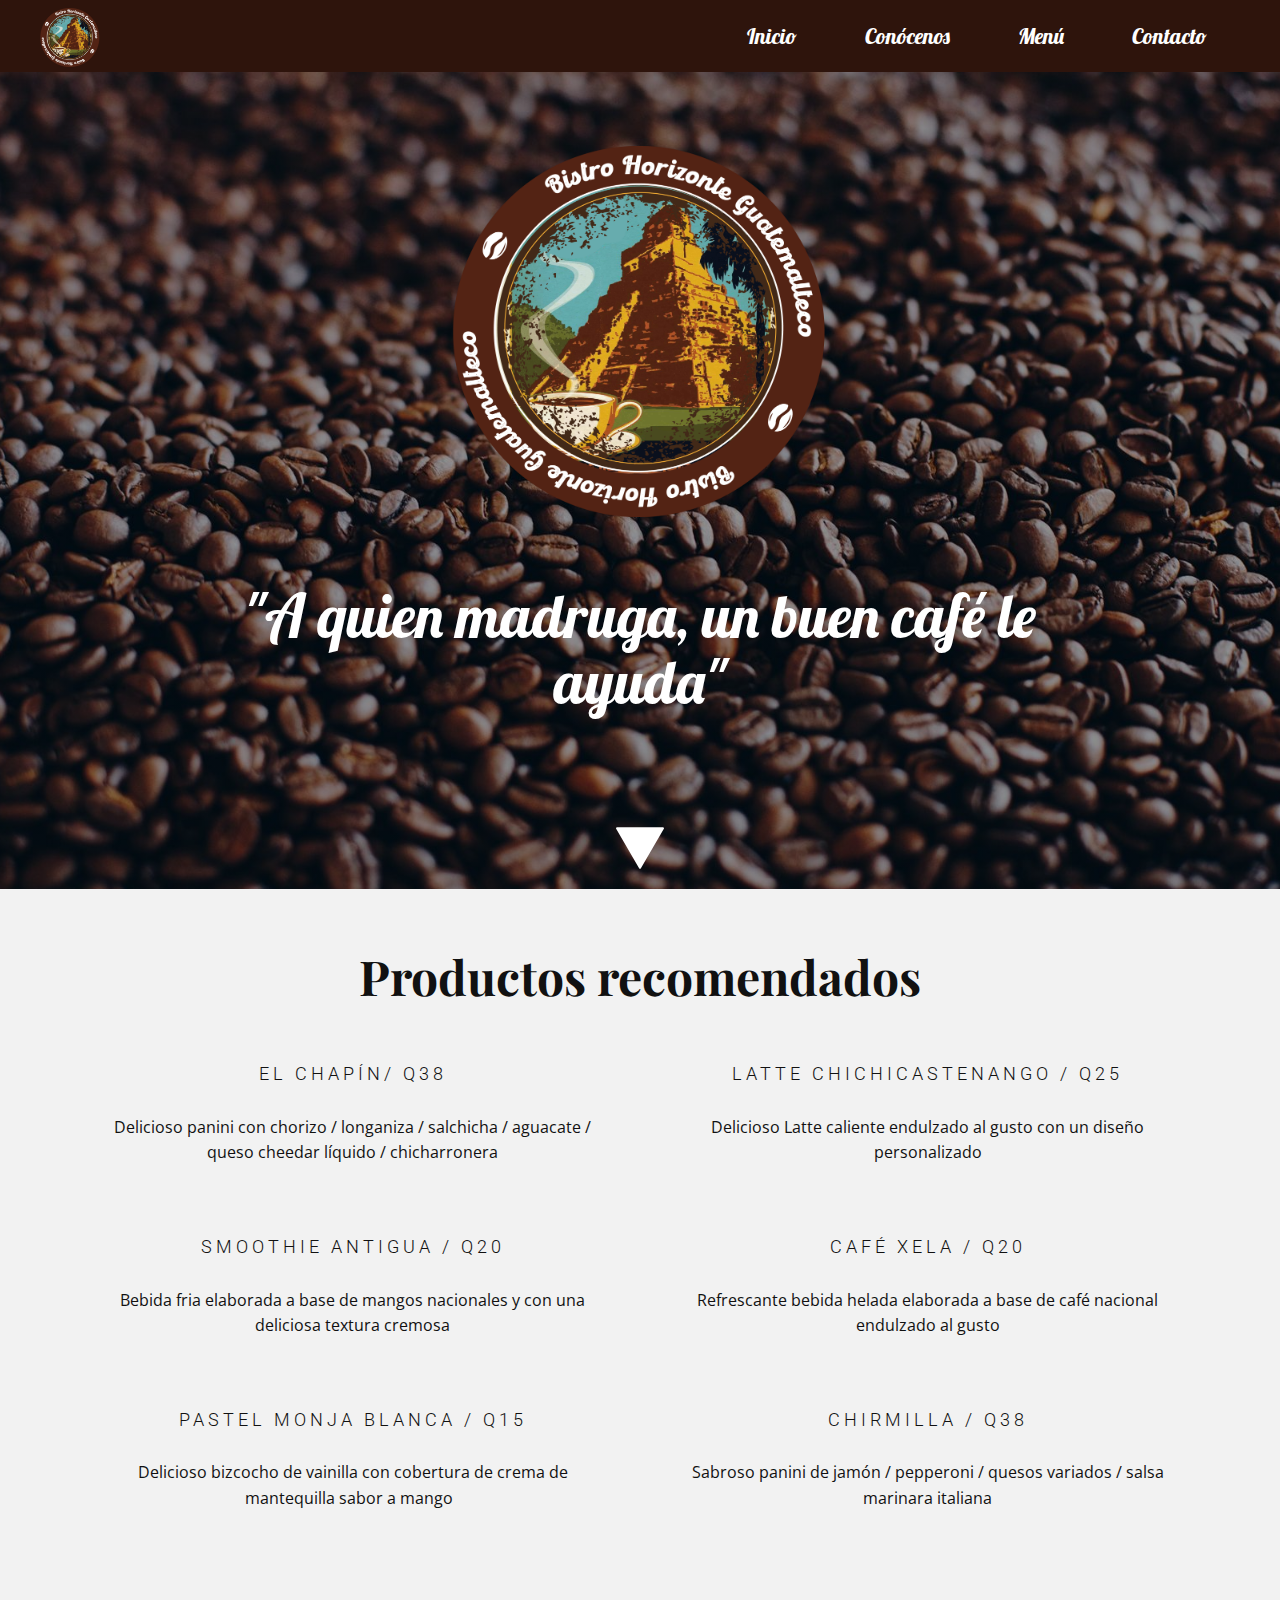
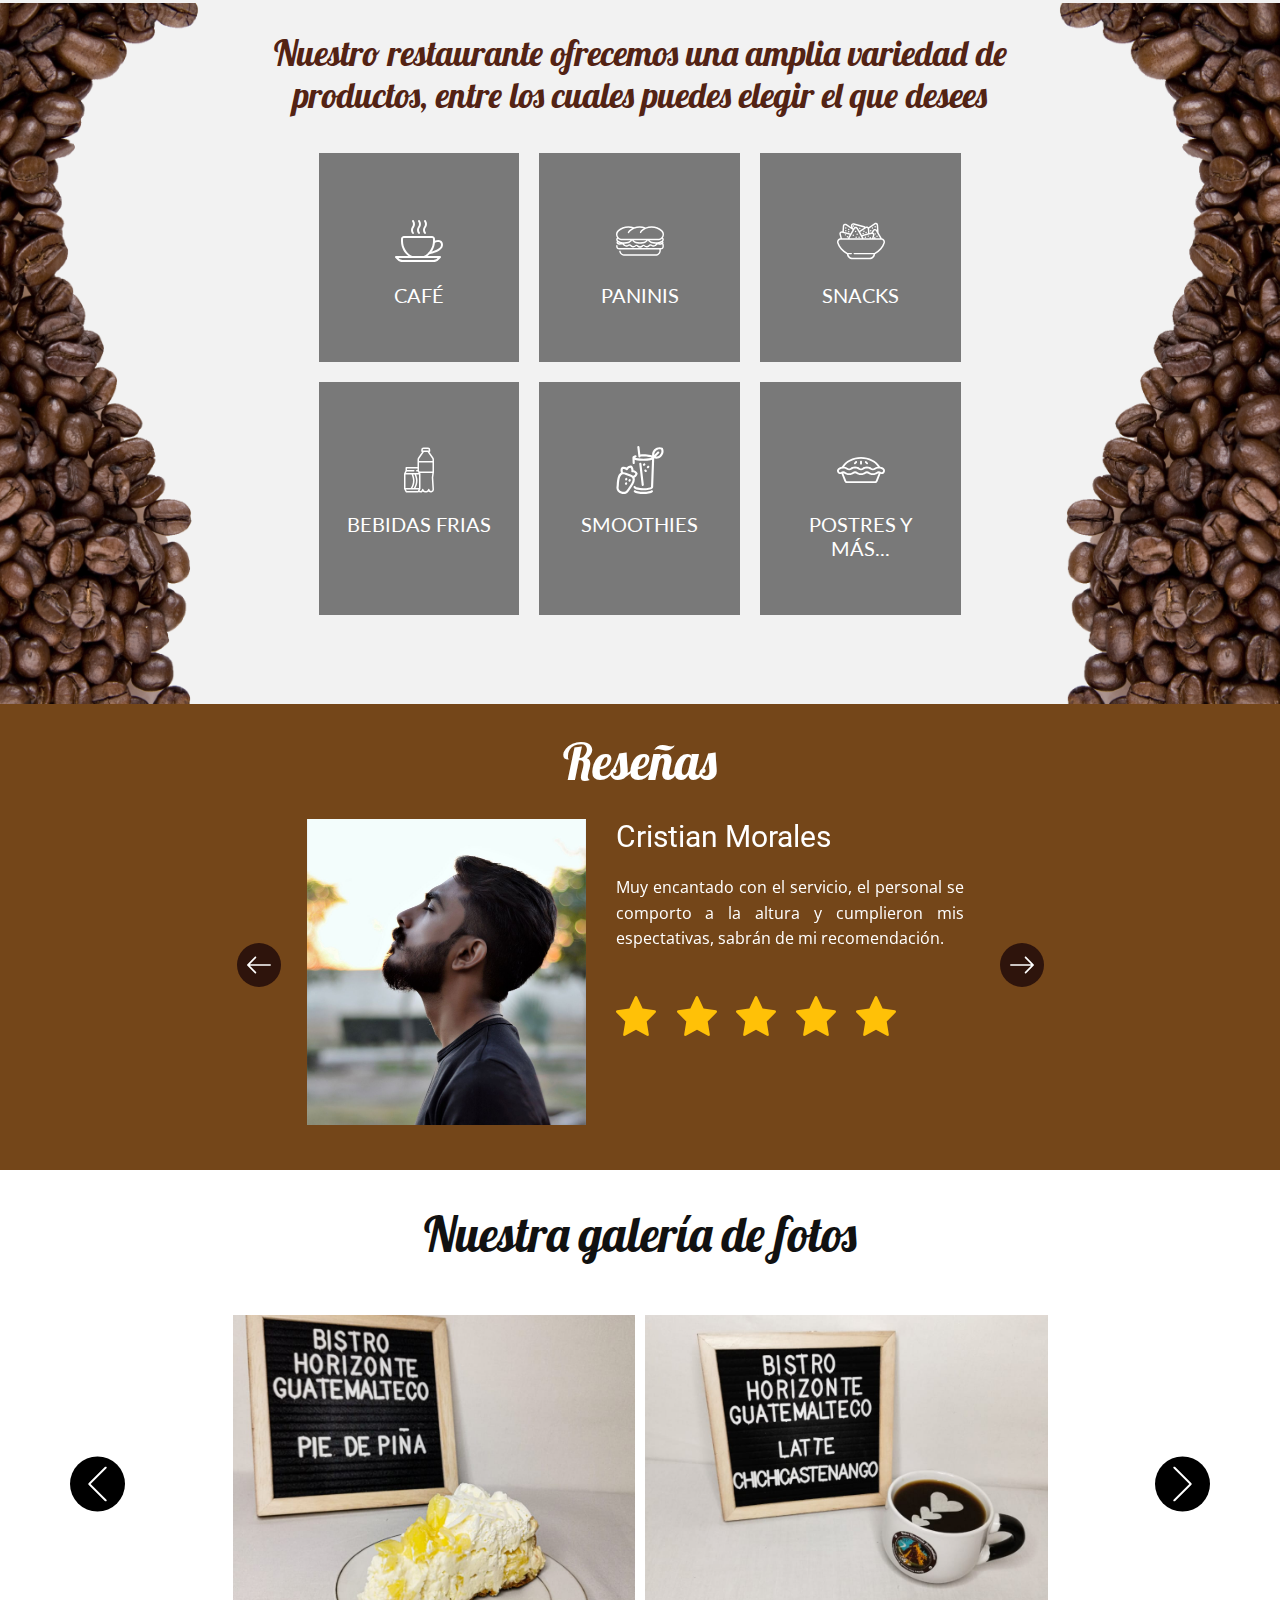
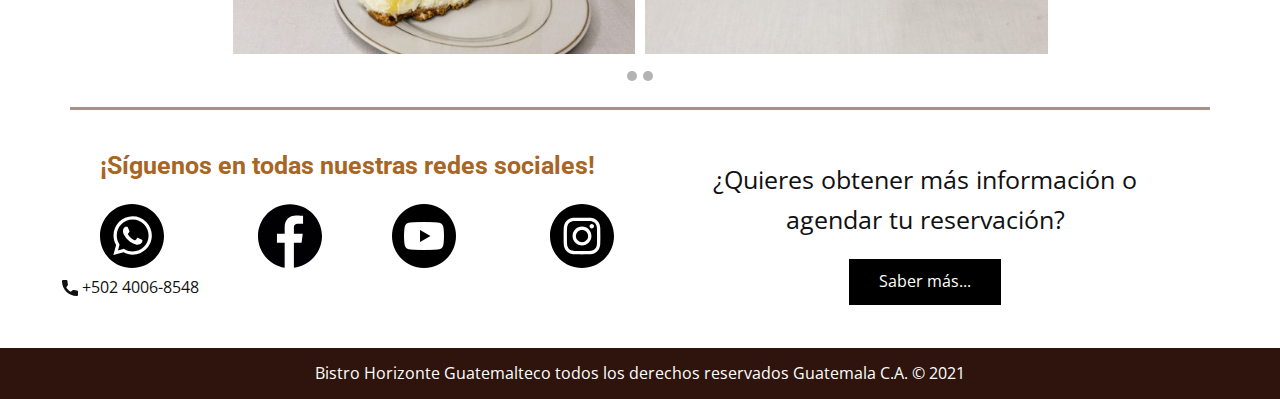
<file: index.html>
<!DOCTYPE html>
<html style="font-size: 16px;" lang="es-GT">
  <head>
    <meta name="viewport" content="width=device-width, initial-scale=1.0">
    <meta charset="utf-8">
    <meta name="keywords" content="One Step to Making a Good Start, Delicious From The Chef, Health is the most precious, Reviews, Learn&nbsp;Cooking&nbsp;Online, INTUITIVE">
    <meta name="description" content="">
    <meta name="page_type" content="np-template-header-footer-from-plugin">
    <title>Inicio</title>
    <link rel="stylesheet" href="nicepage.css" media="screen">
<link rel="stylesheet" href="Inicio.css" media="screen">
    <script class="u-script" type="text/javascript" src="jquery.js" defer=""></script>
    <script class="u-script" type="text/javascript" src="nicepage.js" defer=""></script>
    <meta name="generator" content="Nicepage 3.19.4, nicepage.com">
    <link rel="icon" href="images/favicon.png">
    <link id="u-theme-google-font" rel="stylesheet" href="https://fonts.googleapis.com/css?family=Roboto:100,100i,300,300i,400,400i,500,500i,700,700i,900,900i|Open+Sans:300,300i,400,400i,600,600i,700,700i,800,800i">
    <link id="u-page-google-font" rel="stylesheet" href="https://fonts.googleapis.com/css?family=Lobster:400|Playfair+Display:400,400i,500,500i,600,600i,700,700i,800,800i,900,900i|Lato:100,100i,300,300i,400,400i,700,700i,900,900i">
    
    
    
    
    
    
    
    <script type="application/ld+json">{
		"@context": "http://schema.org",
		"@type": "Organization",
		"name": "Bistro Horizonte Guatemalteco",
		"logo": "images/GUATEMALTECO-.png"
}</script>
    <meta name="theme-color" content="#478ac9">
    <meta property="og:title" content="Inicio">
    <meta property="og:description" content="">
    <meta property="og:type" content="website">
  </head>
  <body class="u-body"><header class="u-clearfix u-custom-color-6 u-header u-sticky u-header" id="sec-bc60"><div class="u-clearfix u-sheet u-sheet-1">
        <nav class="u-menu u-menu-dropdown u-offcanvas u-menu-1">
          <div class="menu-collapse u-custom-font u-font-lobster" style="font-size: 1.375rem; letter-spacing: 0px;">
            <a class="u-button-style u-custom-left-right-menu-spacing u-custom-padding-bottom u-custom-text-active-color u-custom-text-hover-color u-custom-top-bottom-menu-spacing u-nav-link u-text-active-palette-1-base u-text-hover-palette-2-base" href="#">
              <svg><use xmlns:xlink="http://www.w3.org/1999/xlink" xlink:href="#menu-hamburger"></use></svg>
              <svg version="1.1" xmlns="http://www.w3.org/2000/svg" xmlns:xlink="http://www.w3.org/1999/xlink"><defs><symbol id="menu-hamburger" viewBox="0 0 16 16" style="width: 16px; height: 16px;"><rect y="1" width="16" height="2"></rect><rect y="7" width="16" height="2"></rect><rect y="13" width="16" height="2"></rect>
</symbol>
</defs></svg>
            </a>
          </div>
          <div class="u-custom-menu u-nav-container">
            <ul class="u-custom-font u-font-lobster u-nav u-unstyled u-nav-1"><li class="u-nav-item"><a class="u-button-style u-nav-link u-text-active-white u-text-hover-custom-color-4" href="Inicio.html" style="padding: 22px 34px;">Inicio</a>
</li><li class="u-nav-item"><a class="u-button-style u-nav-link u-text-active-white u-text-hover-custom-color-4" href="Conócenos.html" style="padding: 22px 34px;">Conócenos</a>
</li><li class="u-nav-item"><a class="u-button-style u-nav-link u-text-active-white u-text-hover-custom-color-4" href="Menú.html" style="padding: 22px 34px;">Menú</a>
</li><li class="u-nav-item"><a class="u-button-style u-nav-link u-text-active-white u-text-hover-custom-color-4" href="Contacto.html" style="padding: 22px 34px;">Contacto</a>
</li></ul>
          </div>
          <div class="u-custom-menu u-nav-container-collapse">
            <div class="u-black u-container-style u-inner-container-layout u-opacity u-opacity-95 u-sidenav">
              <div class="u-sidenav-overflow">
                <div class="u-menu-close"></div>
                <ul class="u-align-center u-nav u-popupmenu-items u-unstyled u-nav-2"><li class="u-nav-item"><a class="u-button-style u-nav-link" href="Inicio.html" style="padding: 22px 26px;">Inicio</a>
</li><li class="u-nav-item"><a class="u-button-style u-nav-link" href="Conócenos.html" style="padding: 22px 26px;">Conócenos</a>
</li><li class="u-nav-item"><a class="u-button-style u-nav-link" href="Menú.html" style="padding: 22px 26px;">Menú</a>
</li><li class="u-nav-item"><a class="u-button-style u-nav-link" href="Contacto.html" style="padding: 22px 26px;">Contacto</a>
</li></ul>
              </div>
            </div>
            <div class="u-black u-menu-overlay u-opacity u-opacity-70"></div>
          </div>
        </nav>
        <a href="Inicio.html" data-page-id="162987584" class="u-image u-logo u-image-1" data-image-width="1960" data-image-height="1857" title="Inicio">
          <img src="images/GUATEMALTECO-.png" class="u-logo-image u-logo-image-1" data-image-width="62.0846">
        </a>
      </div></header>
    <section class="skrollable u-align-center u-clearfix u-image u-parallax u-shading u-section-1" id="carousel_8406" data-image-width="3000" data-image-height="2000">
      <div class="u-clearfix u-sheet u-sheet-1">
        <img class="u-image u-image-default u-image-1" src="images/GUATEMALTECO-.png" alt="" data-image-width="1600" data-image-height="1516">
        <h1 class="u-custom-font u-font-lobster u-text u-text-1">"A quien madruga, un buen café le ayuda"</h1><span class="u-icon u-icon-circle u-text-white u-icon-1"><svg class="u-svg-link" preserveAspectRatio="xMidYMin slice" viewBox="0 0 490.677 490.677" style=""><use xmlns:xlink="http://www.w3.org/1999/xlink" xlink:href="#svg-536a"></use></svg><svg xmlns="http://www.w3.org/2000/svg" xmlns:xlink="http://www.w3.org/1999/xlink" version="1.1" xml:space="preserve" class="u-svg-content" viewBox="0 0 490.677 490.677" x="0px" y="0px" id="svg-536a" style="enable-background:new 0 0 490.677 490.677;"><g><g><path d="M489.272,37.339c-1.92-3.307-5.44-5.333-9.259-5.333H10.68c-3.819,0-7.339,2.027-9.259,5.333    c-1.899,3.307-1.899,7.36,0.021,10.667l234.667,405.333c1.899,3.307,5.419,5.333,9.237,5.333s7.339-2.027,9.237-5.333    L489.251,48.005C491.149,44.72,491.149,40.645,489.272,37.339z"></path>
</g>
</g></svg></span>
      </div>
    </section>
    <section class="u-align-center u-clearfix u-grey-5 u-section-2" id="carousel_8ff0">
      <div class="u-clearfix u-sheet u-valign-middle u-sheet-1">
        <h2 class="u-custom-font u-font-playfair-display u-text u-text-default u-text-1">Productos recomendados</h2>
        <div class="u-list u-list-1">
          <div class="u-repeater u-repeater-1">
            <div class="u-align-center u-container-style u-list-item u-repeater-item">
              <div class="u-container-layout u-similar-container u-valign-bottom u-container-layout-1">
                <h6 class="u-align-center u-text u-text-2">El chapín/ q38</h6>
                <p class="u-align-center u-text u-text-3">Delicioso panini con chorizo / longaniza / salchicha / aguacate / queso cheedar líquido / chicharronera</p>
              </div>
            </div>
            <div class="u-align-center u-container-style u-list-item u-repeater-item">
              <div class="u-container-layout u-similar-container u-valign-bottom u-container-layout-2">
                <h6 class="u-align-center u-text u-text-4">latte chichicastenango / q25</h6>
                <p class="u-align-center u-text u-text-5">Delicioso Latte caliente endulzado al gusto con un diseño personalizado</p>
              </div>
            </div>
            <div class="u-container-style u-list-item u-repeater-item">
              <div class="u-container-layout u-similar-container u-valign-bottom u-container-layout-3">
                <h6 class="u-align-center u-text u-text-6">smoothie antigua / q20</h6>
                <p class="u-align-center u-text u-text-7">Bebida fria elaborada a base de mangos nacionales y con una deliciosa textura cremosa</p>
              </div>
            </div>
            <div class="u-container-style u-list-item u-repeater-item">
              <div class="u-container-layout u-similar-container u-valign-bottom u-container-layout-4">
                <h6 class="u-align-center u-text u-text-8">café xela / q20</h6>
                <p class="u-align-center u-text u-text-9">Refrescante bebida helada elaborada a base de café nacional endulzado al gusto</p>
              </div>
            </div>
            <div class="u-container-style u-list-item u-repeater-item">
              <div class="u-container-layout u-similar-container u-valign-bottom u-container-layout-5">
                <h6 class="u-align-center u-text u-text-10">Pastel monja blanca / q15</h6>
                <p class="u-align-center u-text u-text-11">Delicioso bizcocho de vainilla con cobertura de crema de mantequilla sabor a mango&nbsp;&nbsp;</p>
              </div>
            </div>
            <div class="u-container-style u-list-item u-repeater-item">
              <div class="u-container-layout u-similar-container u-valign-bottom u-container-layout-6">
                <h6 class="u-align-center u-text u-text-12">Chirmilla / q38</h6>
                <p class="u-align-center u-text u-text-13">Sabroso panini de jamón / pepperoni / quesos variados / salsa marinara italiana</p>
              </div>
            </div>
          </div>
        </div>
      </div>
    </section>
    <section class="u-align-right u-clearfix u-grey-5 u-section-3" id="carousel_73e3">
      <div class="u-clearfix u-sheet u-sheet-1">
        <h4 class="u-align-center u-custom-font u-font-lobster u-text u-text-custom-color-2 u-text-1">Nuestro restaurante ofrecemos una amplia variedad de productos, entre los cuales puedes elegir el que desees</h4>
        <div class="u-expanded-width-sm u-expanded-width-xs u-list u-list-1">
          <div class="u-repeater u-repeater-1">
            <div class="u-black u-container-style u-list-item u-opacity u-opacity-50 u-repeater-item u-list-item-1">
              <div class="u-container-layout u-similar-container u-container-layout-1"><span class="u-icon u-icon-circle u-icon-1"><svg class="u-svg-link" preserveAspectRatio="xMidYMin slice" viewBox="0 0 511.988 511.988" style=""><use xmlns:xlink="http://www.w3.org/1999/xlink" xlink:href="#svg-3c35"></use></svg><svg class="u-svg-content" viewBox="0 0 511.988 511.988" x="0px" y="0px" id="svg-3c35" style="enable-background:new 0 0 511.988 511.988;"><g><g><path d="M394.655,202.654H95.988c-17.643,0-32,14.357-32,32v21.333c0,76.117,42.048,145.152,109.717,180.16    c5.227,2.688,11.669,0.661,14.379-4.587c2.688-5.227,0.661-11.669-4.587-14.379c-60.544-31.317-98.176-93.077-98.176-161.195    v-21.333c0-5.888,4.779-10.667,10.667-10.667h298.667c5.888,0,10.667,4.779,10.667,10.667v21.333    c0,68.117-37.632,129.877-98.197,161.173c-5.248,2.709-7.275,9.152-4.587,14.379c1.899,3.669,5.632,5.781,9.493,5.781    c1.664,0,3.328-0.384,4.885-1.195c67.691-34.987,109.739-104,109.739-180.139v-21.333    C426.655,217.011,412.297,202.654,394.655,202.654z"></path>
</g>
</g><g><g><path d="M489.865,422.558c-1.664-3.989-5.547-6.592-9.856-6.592H10.676c-4.309,0-8.192,2.603-9.856,6.592    c-1.664,3.989-0.747,8.576,2.304,11.627l23.915,23.936c14.123,14.101,32.853,21.867,52.8,21.867h330.965    c19.947,0,38.699-7.765,52.843-21.867l23.915-23.936C490.612,431.134,491.529,426.547,489.865,422.558z M448.543,443.038    c-10.069,10.069-23.488,15.616-37.717,15.616H79.839c-14.229,0-27.648-5.547-37.717-15.616l-5.717-5.717H454.26L448.543,443.038z"></path>
</g>
</g><g><g><path d="M491.359,253.022c-28.736-18.475-74.645,1.579-79.787,3.904c-5.355,2.453-7.744,8.768-5.291,14.144    c2.453,5.376,8.747,7.744,14.144,5.291c10.283-4.672,43.264-15.744,59.392-5.355c7.275,4.672,10.837,13.739,10.837,27.648    c0,42.709-86.144,68.523-119.403,74.88l-7.552,1.493c-5.781,1.131-9.536,6.741-8.405,12.523c1.003,5.077,5.461,8.597,10.453,8.597    c0.683,0,1.365-0.064,2.069-0.213l7.488-1.472c5.589-1.067,136.683-26.773,136.683-95.808    C511.988,277.193,505.034,261.854,491.359,253.022z"></path>
</g>
</g><g><g><path d="M328.372,113.31c17.344-21.675,17.344-55.616,0-77.291c-3.691-4.608-10.368-5.376-14.997-1.664    c-4.608,3.691-5.355,10.389-1.664,14.997c10.987,13.717,10.987,36.907-0.021,50.667c-17.365,21.675-17.365,55.616,0,77.291    c2.112,2.645,5.205,4.011,8.341,4.011c2.325,0,4.693-0.768,6.656-2.347c4.608-3.691,5.355-10.411,1.664-14.997    C317.343,150.259,317.343,127.07,328.372,113.31z"></path>
</g>
</g><g><g><path d="M264.287,113.31c17.365-21.675,17.365-55.616,0-77.291c-3.669-4.608-10.389-5.355-14.997-1.664    c-4.608,3.691-5.355,10.411-1.664,14.997c11.008,13.717,11.008,36.907-0.021,50.667c-17.344,21.675-17.344,55.616,0,77.291    c2.112,2.645,5.205,4.011,8.341,4.011c2.325,0,4.672-0.768,6.656-2.347c4.608-3.691,5.355-10.389,1.664-14.997    C253.279,150.259,253.279,127.07,264.287,113.31z"></path>
</g>
</g><g><g><path d="M200.372,113.331c17.344-21.675,17.344-55.616,0-77.291c-3.669-4.608-10.368-5.376-14.997-1.664    c-4.587,3.669-5.333,10.389-1.664,14.976c10.987,13.717,10.987,36.907-0.021,50.667c-17.365,21.675-17.365,55.616,0,77.291    c2.112,2.645,5.205,4.011,8.341,4.011c2.325,0,4.693-0.768,6.656-2.325c4.608-3.691,5.355-10.411,1.664-14.997    C189.343,150.259,189.343,127.091,200.372,113.331z"></path>
</g>
</g></svg></span>
                <h5 class="u-align-center u-custom-font u-font-lato u-text u-text-2">café</h5>
              </div>
            </div>
            <div class="u-black u-container-style u-list-item u-opacity u-opacity-50 u-repeater-item u-video-cover">
              <div class="u-container-layout u-similar-container u-container-layout-2"><span class="u-icon u-icon-circle u-icon-2"><svg class="u-svg-link" preserveAspectRatio="xMidYMin slice" viewBox="0 0 512 512" style=""><use xmlns:xlink="http://www.w3.org/1999/xlink" xlink:href="#svg-2c45"></use></svg><svg class="u-svg-content" viewBox="0 0 512 512" x="0px" y="0px" id="svg-2c45" style="enable-background:new 0 0 512 512;"><g><g><path d="M500.675,219.779c2.78-3.94,5.129-8.218,6.967-12.796c9.151-22.793,3.703-46.851-14.572-64.355    c-29.708-28.456-69.788-44.127-112.857-44.127c-22.149,0-43.503,4.142-63.529,12.316c-20.027-8.175-41.382-12.316-63.53-12.316    c-21.061,0-41.459,3.764-60.683,11.191c-19.225-7.428-39.623-11.191-60.684-11.191c-43.069,0-83.15,15.671-112.858,44.127    C0.655,160.133-4.793,184.19,4.358,206.983c1.837,4.575,4.184,8.85,6.962,12.789c-6.285,6.295-9.576,13.438-9.576,20.923    c0,6.939,2.821,13.511,8.137,19.393c-3.453,3.854-5.125,8.889-4.597,13.954c0.567,5.436,3.593,10.347,8.289,13.466l0.105,0.07    c5.391,3.628,12.548,6.241,20.142,7.357c7.968,1.181,16.215,0.798,23.803-1.094c5.526-1.343,9.854-1.65,12.868-0.913    c2.458,0.599,4.268,2.017,6.029,4.701c1.783,2.755,4.099,5.361,6.887,7.747c0.167,0.146,0.346,0.293,0.522,0.438l0.812,0.745    c0.547,0.5,1.103,0.983,1.681,1.461c1.197,0.984,2.4,1.874,3.539,2.619c4.849,3.215,10.213,5.323,15.962,6.27    c11.631,1.888,23.444-1.51,32.412-9.309c1.933-1.68,4.22-2.436,6.627-2.17c2.469,0.271,4.666,1.561,6.347,3.72    c7.356,9.471,18.206,15.355,29.763,16.145c11.575,0.79,23.03-3.585,31.41-12.021c1.845-1.854,4.087-2.782,6.514-2.714    c2.437,0.079,4.659,1.178,6.424,3.175c7.892,8.932,19.05,14.053,30.612,14.052c0.002,0,0.003,0,0.005,0    c11.56,0,22.716-5.121,30.607-14.051c1.766-1.998,3.988-3.097,6.427-3.176c2.42-0.067,4.668,0.858,6.508,2.711    c8.385,8.439,19.854,12.822,31.41,12.024c11.56-0.789,22.409-6.673,29.76-16.136c1.689-2.168,3.886-3.457,6.343-3.728    c2.403-0.261,4.702,0.487,6.634,2.165c8.972,7.802,20.784,11.197,32.438,9.309c5.73-0.944,11.093-3.052,15.904-6.241    c1.179-0.771,2.383-1.661,3.586-2.652c0.569-0.47,1.129-0.956,1.737-1.514l0.753-0.689c0.175-0.144,0.35-0.289,0.515-0.433    c2.787-2.385,5.104-4.992,6.858-7.706c1.789-2.726,3.6-4.144,6.067-4.744c3.006-0.736,7.332-0.429,12.815,0.904    c7.633,1.902,15.881,2.286,23.84,1.105c4.625-0.679,9.079-1.919,13.069-3.593c2.542,3.089,3.95,6.958,3.95,11.086v11.225    c0,9.649-7.848,17.5-17.495,17.5H34.235c-9.647,0-17.495-7.851-17.495-17.5v-6.513c0-4.143-3.356-7.5-7.498-7.5    c-4.142,0-7.498,3.357-7.498,7.5v6.513c0,17.921,14.575,32.5,32.49,32.5h427.218c3.71,10.208,2.444,21.75-3.643,31.586    c-8.045,13-22.815,20.761-39.51,20.761h-324.6c-26.222,0-41.521-17.518-44.639-33.794c-0.78-4.068-4.71-6.728-8.776-5.954    c-4.066,0.78-6.731,4.71-5.952,8.778c2.395,12.499,9.379,23.986,19.665,32.347c10.966,8.912,24.696,13.623,39.702,13.623H418.3    c21.924,0,41.46-10.417,52.26-27.865c7.546-12.194,9.765-26.341,6.536-39.481h0.669c17.915,0,32.49-14.579,32.49-32.5v-11.225    c0-7.216-2.448-14.186-6.767-19.816c1.777-2.535,2.901-5.471,3.226-8.579c0.528-5.069-1.129-10.111-4.564-13.982    c5.295-5.873,8.105-12.432,8.105-19.357C510.255,233.223,506.954,226.075,500.675,219.779z M36.01,280.097    c-5.432-0.799-10.389-2.562-13.986-4.981l-0.144-0.096c-0.981-0.652-1.579-1.552-1.68-2.533c-0.066-0.633,0.049-1.585,0.952-2.504    l0.109-0.11c0.111-0.112,0.21-0.231,0.312-0.349c2.26,1.378,4.679,2.697,7.296,3.931c5.838,2.752,12.37,5.042,19.396,6.836    C44.22,280.741,40.019,280.69,36.01,280.097z M16.74,240.695c0-3.707,2.09-7.048,4.63-9.745    c12.386,10.896,29.041,17.245,47.166,17.245h86.339c-8.088,11.361-33.657,21.734-67.709,21.734    C45.663,269.93,16.74,254.522,16.74,240.695z M422.956,289.482c-1.014,1.568-2.343,3.046-4.065,4.515    c-0.014,0.012-0.072,0.063-0.086,0.075l-0.174,0.144c-0.283,0.233-0.559,0.467-0.813,0.703l-0.613,0.575    c-0.358,0.328-0.724,0.645-1.089,0.945c-0.773,0.638-1.532,1.2-2.291,1.697c-3.071,2.036-6.469,3.371-10.076,3.966    c-7.33,1.187-14.498-0.881-20.185-5.828c-5.092-4.423-11.513-6.461-18.097-5.753c-6.494,0.715-12.369,4.061-16.549,9.428    c-4.808,6.188-11.537,9.876-18.95,10.382c-7.333,0.501-14.356-2.205-19.751-7.636c-4.785-4.813-11.042-7.343-17.632-7.127    c-6.571,0.215-12.669,3.139-17.172,8.233c-5.121,5.795-12,8.985-19.374,8.985c-0.001,0-0.002,0-0.003,0    c-7.374,0.001-14.255-3.19-19.377-8.985c-4.502-5.095-10.599-8.019-17.169-8.233c-6.591-0.229-12.85,2.315-17.638,7.13    c-5.392,5.427-12.398,8.142-19.751,7.633c-7.411-0.506-14.139-4.193-18.952-10.391c-4.174-5.359-10.049-8.704-16.555-9.42    c-6.564-0.712-12.992,1.33-18.09,5.758c-5.685,4.943-12.849,7.014-20.161,5.828c-3.626-0.598-7.022-1.933-10.133-3.994    c-0.721-0.473-1.481-1.036-2.247-1.666c-0.374-0.309-0.741-0.628-1.032-0.893l-0.711-0.667c-0.228-0.212-0.5-0.44-0.778-0.669    l-0.172-0.142c-0.029-0.026-0.059-0.052-0.089-0.078c-1.722-1.471-3.053-2.948-4.094-4.558c-1.113-1.697-2.34-3.194-3.654-4.531    c0.578,0.006,1.153,0.02,1.733,0.02c21.896,0,42.599-4.075,58.296-11.476c14.021-6.609,22.977-15.399,25.985-25.259h0.271    c3.008,9.86,11.964,18.65,25.985,25.259c15.697,7.4,36.401,11.476,58.297,11.476s42.599-4.075,58.297-11.476    c14.021-6.609,22.977-15.399,25.985-25.259h0.271c3.008,9.86,11.964,18.65,25.985,25.259c15.696,7.4,36.4,11.476,58.296,11.476    c0.598,0,1.191-0.015,1.787-0.021C425.315,286.249,424.089,287.756,422.956,289.482z M188.29,248.195h135.42    c-8.088,11.361-33.657,21.734-67.71,21.734C221.947,269.929,196.378,259.556,188.29,248.195z M491.8,272.48    c-0.106,1.02-0.724,1.952-1.777,2.651c-0.377,0.254-0.777,0.496-1.184,0.735c-0.018,0.01-0.034,0.021-0.052,0.032    c-3.441,2.01-7.894,3.488-12.734,4.2c-4.015,0.595-8.226,0.644-12.294,0.186c7.017-1.793,13.541-4.081,19.372-6.83    c2.636-1.242,5.07-2.57,7.343-3.959c0.104,0.12,0.204,0.241,0.316,0.356C491.75,270.828,491.869,271.82,491.8,272.48z     M424.834,269.93c-34.052,0-59.621-10.373-67.709-21.734h86.339c18.125,0,34.779-6.348,47.165-17.244    c2.512,2.67,4.631,6.022,4.631,9.744C495.26,254.522,466.337,269.93,424.834,269.93z M493.728,201.396    c-7.755,19.318-27.485,31.802-50.262,31.802H68.536c-22.777,0-42.507-12.483-50.262-31.802    c-6.785-16.903-2.663-34.821,11.028-47.934c26.903-25.77,63.299-39.961,102.486-39.961c14,0,27.669,1.825,40.829,5.43    c-11.842,6.52-22.664,14.449-32.319,23.697c-6.124,5.866-10.851,12.521-14.051,19.777c-1.671,3.79,0.046,8.217,3.835,9.889    c0.984,0.435,2.011,0.64,3.022,0.64c2.88,0,5.627-1.67,6.864-4.476c2.403-5.45,6.004-10.495,10.703-14.996    c12.733-12.196,27.744-21.869,44.615-28.748c0.006-0.002,0.011-0.006,0.017-0.008c18.242-7.436,37.706-11.205,57.853-11.205    c15.365,0,30.298,2.193,44.59,6.513c-11.098,6.317-21.274,13.884-30.387,22.614c-4.442,4.254-8.488,10.636-12.026,18.97    c-1.619,3.813,0.159,8.216,3.97,9.835c0.957,0.406,1.95,0.599,2.928,0.599c2.917,0,5.692-1.715,6.904-4.57    c2.699-6.359,5.671-11.2,8.594-13.999c12.03-11.524,26.134-20.818,41.919-27.622c0.001-0.001,0.003-0.001,0.003-0.001    c18.995-8.187,39.37-12.337,60.563-12.337c39.186,0,75.583,14.191,102.486,39.961C496.39,166.577,500.513,184.495,493.728,201.396    z"></path>
</g>
</g></svg></span>
                <h5 class="u-align-center u-custom-font u-font-lato u-text u-text-3">Paninis</h5>
              </div>
            </div>
            <div class="u-black u-container-style u-list-item u-opacity u-opacity-50 u-repeater-item u-video-cover">
              <div class="u-container-layout u-similar-container u-container-layout-3"><span class="u-icon u-icon-circle u-icon-3"><svg class="u-svg-link" preserveAspectRatio="xMidYMin slice" viewBox="0 0 511.999 511.999" style=""><use xmlns:xlink="http://www.w3.org/1999/xlink" xlink:href="#svg-89dd"></use></svg><svg class="u-svg-content" viewBox="0 0 511.999 511.999" x="0px" y="0px" id="svg-89dd" style="enable-background:new 0 0 511.999 511.999;"><g><g><path d="M504.111,242.743c-6.374-8.433-15.64-13.721-25.898-14.918l-33.983-58.861l-5.397-82.532    c-0.614-9.389-6.019-17.482-14.459-21.645c-8.439-4.163-18.149-3.529-25.974,1.699l-62.505,41.75    c-3.143-3.166-7.093-5.52-11.525-6.767c-7.213-2.027-14.943-0.818-21.246,3.312c-3.402-4.344-8.154-7.53-13.736-9.025    L180.606,66.607c-9.088-2.438-18.489,0.082-25.143,6.736c-6.655,6.655-9.173,16.053-6.737,25.144l2.723,10.164l-49.341-32.806    c-7.838-5.211-17.549-5.827-25.979-1.643c-8.43,4.181-13.817,12.284-14.411,21.676l-3.587,56.738l-0.607-0.162    c-9.089-2.436-18.488,0.083-25.143,6.736c-6.655,6.655-9.173,16.053-6.737,25.144l11.591,43.261    c-11.611,0.318-22.263,5.792-29.354,15.16c-7.395,9.769-9.727,22.142-6.397,33.945c13.674,48.471,50.616,90.733,104.232,119.397    c1.136,14.287,7.447,27.532,17.941,37.533c11.035,10.518,25.473,16.311,40.653,16.311h183.405c15.18,0,29.618-5.793,40.654-16.311    c10.491-9.999,16.801-23.24,17.94-37.519c53.542-28.62,90.46-70.82,104.18-119.224    C513.857,265.005,511.532,252.56,504.111,242.743z M429.971,175.29l30.18,52.273h-52.14c1.768-1.422,2.9-3.599,2.9-6.044    c-0.002-4.283-3.475-7.756-7.759-7.756c-4.284,0-7.757,3.473-7.757,7.757c0,2.445,1.134,4.622,2.901,6.044h-8.24l8.314-30.095    c2.235-8.092,0.539-16.496-4.656-23.057c-2.48-3.131-5.613-5.605-9.108-7.303l11.214-19.423c1.901-3.292,5.305-5.257,9.107-5.257    c3.802,0,7.206,1.965,9.107,5.257l15.917,27.568C429.957,175.267,429.963,175.278,429.971,175.29z M407.018,79.386    c3.161-2.112,7.084-2.37,10.493-0.686c3.409,1.682,5.592,4.95,5.84,8.743l3.351,51.256c-4.82-7.403-12.853-11.785-21.778-11.785    c-9.411,0-17.838,4.865-22.543,13.015l-14.524,25.155c-0.375,0.081-0.751,0.163-1.122,0.26l-20.326,5.278l-3.05-45.805    c-0.06-0.908-0.178-1.804-0.329-2.692L407.018,79.386z M341.326,187.97c0.016-0.004,0.032-0.008,0.048-0.012l29.263-7.599    c0.759-0.196,1.545-0.313,2.331-0.343c3.273-0.108,6.485,1.38,8.582,4.029c1.228,1.549,3.102,4.818,1.865,9.293l-9.455,34.226    h-14.563c1.767-1.422,2.899-3.599,2.899-6.043c0-4.284-3.473-7.757-7.757-7.757c-4.284,0-7.757,3.473-7.757,7.757    c0,2.445,1.134,4.622,2.901,6.044h-67.597c-0.101-4.279-1.269-8.522-3.501-12.389l-5.479-9.49L341.326,187.97z M304.441,122.56    c0.014-0.009,0.029-0.02,0.043-0.029l7.051-4.722c2.602-1.743,5.667-2.242,8.633-1.408c3.021,0.85,5.487,2.925,6.764,5.695    c0.54,1.171,0.858,2.433,0.946,3.75l3.246,48.745l-66.067,17.156l-17.826-30.876L304.441,122.56z M266.566,227.564H132.898    c0.082-1.413,0.47-2.989,1.417-4.632l56.31-97.532c1.901-3.293,5.305-5.258,9.107-5.258c3.802,0,7.206,1.965,9.107,5.258    l56.31,97.532C266.096,224.574,266.484,226.15,266.566,227.564z M166.433,84.313c2.688-2.689,6.484-3.704,10.157-2.721    l108.782,29.148c1.875,0.502,3.49,1.445,4.763,2.73l-50.677,33.938l-17.184-29.763c-4.705-8.15-13.133-13.016-22.543-13.016    s-17.838,4.865-22.543,13.016l-3.387,5.867l-2.809-1.868l-7.281-27.172C162.727,90.798,163.745,87,166.433,84.313z M77.2,96.857    c0.24-3.794,2.416-7.067,5.822-8.756c3.405-1.69,7.328-1.443,10.494,0.665l72.512,48.208l-22.278,38.586l-70.336-18.846    L77.2,96.857z M43.351,170.16c2.688-2.689,6.485-3.704,10.158-2.721l9.703,2.6c0.017,0.004,0.034,0.009,0.051,0.013l72.459,19.415    l-14.842,25.708c-2.232,3.866-3.4,8.11-3.501,12.389H53.289l-12.66-47.247C39.645,176.645,40.663,172.847,43.351,170.16z     M495.563,272.656c-12.604,44.469-47.039,83.433-97.126,110.054H183.598c-4.284,0-7.757,3.472-7.757,7.757    c0,4.285,3.473,7.757,7.757,7.757H390.42c-3.338,20.385-21.471,36.201-42.703,36.201H164.311    c-21.234,0-39.368-15.817-42.703-36.201h30.962c4.284,0,7.757-3.472,7.757-7.757c0-4.285-3.473-7.757-7.757-7.757h-38.957    c-50.17-26.661-84.632-65.688-97.196-110.223c-1.998-7.085-0.601-14.509,3.835-20.37c4.348-5.745,10.925-9.039,18.047-9.039h9.009    c0.008,0,0.017,0.002,0.025,0.002c0.01,0,0.021-0.002,0.031-0.002h79.214c0.03,0,0.06,0,0.09,0h146.154    c0.013,0,0.027,0.002,0.04,0.002c0.009,0,0.019-0.002,0.028-0.002h106.947c0.01,0,0.02,0.002,0.03,0.002    c0.008,0,0.017-0.002,0.025-0.002h93.683c0.005,0,0.01,0.001,0.016,0.001s0.01-0.001,0.016-0.001h0.123    c7.11,0,13.672,3.288,18.005,9.02C496.197,258.002,497.593,265.494,495.563,272.656z"></path>
</g>
</g><g><g><circle cx="359.71" cy="147.564" r="7.757"></circle>
</g>
</g><g><g><circle cx="378.328" cy="118.086" r="7.757"></circle>
</g>
</g><g><g><circle cx="407.288" cy="103.606" r="7.757"></circle>
</g>
</g><g><g><circle cx="176.638" cy="96.366" r="7.757"></circle>
</g>
</g><g><g><circle cx="242.834" cy="121.189" r="7.757"></circle>
</g>
</g><g><g><circle cx="279.034" cy="176.007" r="7.757"></circle>
</g>
</g><g><g><circle cx="310.064" cy="165.664" r="7.757"></circle>
</g>
</g><g><g><circle cx="287.309" cy="152.218" r="7.757"></circle>
</g>
</g><g><g><circle cx="124.975" cy="157.41" r="7.757"></circle>
</g>
</g><g><g><circle cx="93.904" cy="146.137" r="7.757"></circle>
</g>
</g><g><g><circle cx="93.78" cy="118.21" r="7.757"></circle>
</g>
</g><g><g><circle cx="124.861" cy="133.621" r="7.757"></circle>
</g>
</g><g><g><circle cx="111.477" cy="211.174" r="7.757"></circle>
</g>
</g><g><g><circle cx="90.791" cy="190.487" r="7.757"></circle>
</g>
</g><g><g><circle cx="426.94" cy="204.968" r="7.757"></circle>
</g>
</g><g><g><circle cx="407.288" cy="180.144" r="7.757"></circle>
</g>
</g><g><g><circle cx="302.823" cy="215.311" r="7.757"></circle>
</g>
</g><g><g><circle cx="333.853" cy="203.933" r="7.757"></circle>
</g>
</g><g><g><circle cx="173.535" cy="194.625" r="7.757"></circle>
</g>
</g><g><g><circle cx="198.359" cy="155.321" r="7.757"></circle>
</g>
</g><g><g><circle cx="204.565" cy="215.311" r="7.757"></circle>
</g>
</g><g><g><circle cx="214.908" cy="184.282" r="7.757"></circle>
</g>
</g><g><g><circle cx="235.594" cy="215.311" r="7.757"></circle>
</g>
</g></svg></span>
                <h5 class="u-align-center u-custom-font u-font-lato u-text u-text-4">Snacks</h5>
              </div>
            </div>
            <div class="u-black u-container-style u-list-item u-opacity u-opacity-50 u-repeater-item u-video-cover">
              <div class="u-container-layout u-similar-container u-container-layout-4"><span class="u-icon u-icon-circle u-icon-4"><svg class="u-svg-link" preserveAspectRatio="xMidYMin slice" viewBox="0 0 512 512" style=""><use xmlns:xlink="http://www.w3.org/1999/xlink" xlink:href="#svg-a10b"></use></svg><svg class="u-svg-content" viewBox="0 0 512 512" id="svg-a10b"><path d="M240,146.087V224H120a8,8,0,0,0-8,8v30.111L96.845,292.422A7.994,7.994,0,0,0,96,296V456a7.994,7.994,0,0,0,.845,3.578l16,32A8,8,0,0,0,120,496H248a8,8,0,0,0,7.155-4.422l.148-.3a31.942,31.942,0,0,0,41.586-7.19C304.228,491.351,315.448,496,328,496s23.772-4.649,31.111-11.908A31.988,31.988,0,0,0,416,464c0-.167,0-.333-.016-.5l-7.948-127.182,7.883-55.188A7.962,7.962,0,0,0,415.99,280H416V146.087a39.8,39.8,0,0,0-7.231-22.939L367.365,64H368a8,8,0,0,0,8-8V40a24.027,24.027,0,0,0-24-24H304a24.027,24.027,0,0,0-24,24V56a8,8,0,0,0,8,8h.635l-41.4,59.148A39.8,39.8,0,0,0,240,146.087ZM112,448V304h64.889C184.8,324.429,192,346.041,192,368c0,35.8-10.951,56.8-24.065,80Zm82.009-144h14.88C216.8,324.429,224,346.041,224,368c0,35.8-10.951,56.8-24.065,80H186.252C198.108,426.3,208,403.57,208,368,208,345.517,201.565,324.168,194.009,304Zm49.047,176H124.944l-8-16H251.056ZM384,480a16.019,16.019,0,0,1-16-16,8,8,0,0,0-16,0c0,8.673-10.991,16-24,16s-24-7.327-24-16a8,8,0,0,0-16,0,15.993,15.993,0,0,1-25.492,12.873l8.647-17.3A7.994,7.994,0,0,0,272,456V296a7.994,7.994,0,0,0-.845-3.578L268.944,288H398.776l-6.695,46.869a7.866,7.866,0,0,0-.065,1.63L400,464.225A16.019,16.019,0,0,1,384,480ZM296,40a8.009,8.009,0,0,1,8-8h48a8.009,8.009,0,0,1,8,8v8H296ZM256,146.087a23.884,23.884,0,0,1,4.338-13.763L308.165,64h39.67l47.827,68.324A23.884,23.884,0,0,1,400,146.087V160H256ZM256,232V176H400v96H260.944L256,262.111Zm0,216H218.252C230.108,426.3,240,403.57,240,368c0-22.483-6.435-43.832-13.991-64H256ZM116.944,288l8-16H200a8,8,0,0,0,0-16H128V240H240v16h-8a8,8,0,0,0,0,16h11.056l8,16Z"></path></svg></span>
                <h5 class="u-align-center u-custom-font u-font-lato u-text u-text-5">bebidas frias</h5>
              </div>
            </div>
            <div class="u-black u-container-style u-list-item u-opacity u-opacity-50 u-repeater-item u-video-cover">
              <div class="u-container-layout u-similar-container u-container-layout-5"><span class="u-icon u-icon-circle u-icon-5"><svg class="u-svg-link" preserveAspectRatio="xMidYMin slice" viewBox="0 0 399.744 399.744" style=""><use xmlns:xlink="http://www.w3.org/1999/xlink" xlink:href="#svg-3688"></use></svg><svg xmlns="http://www.w3.org/2000/svg" xmlns:xlink="http://www.w3.org/1999/xlink" version="1.1" xml:space="preserve" class="u-svg-content" viewBox="0 0 399.744 399.744" x="0px" y="0px" id="svg-3688" style="enable-background:new 0 0 399.744 399.744;"><path id="XMLID_1316_" d="M122.727,287.403l-1.626,4.393c-1.344,3.631-4.783,5.878-8.441,5.878c-1.038,0-2.094-0.182-3.124-0.563  c-4.661-1.727-7.041-6.904-5.315-11.565l1.626-4.393c1.726-4.662,6.902-7.041,11.565-5.315  C122.073,277.564,124.453,282.742,122.727,287.403z M87.666,301.93c-4.661-1.73-9.839,0.648-11.567,5.31l-1.628,4.392  c-1.728,4.66,0.649,9.84,5.31,11.567c1.032,0.383,2.088,0.564,3.128,0.564c3.656,0,7.094-2.245,8.439-5.874l1.628-4.392  C94.703,308.838,92.326,303.659,87.666,301.93z M116.17,362.186c-4.992,6.813-9.707,13.249-13.042,18.453  c-8.736,13.635-23.299,19.066-38.208,19.066c-8.072,0-16.243-1.592-23.649-4.335c-21.063-7.803-40.762-26.74-37.288-51.458  c0.86-6.119,1.475-14.071,2.126-22.49c2.786-36.011,6.252-80.827,32.487-97.621c0.964-0.617,1.948-1.188,2.951-1.715  c-5.908-13.839-5.224-29.718,2.421-42.263c1.043-1.712,2.629-3.027,4.505-3.735c12.807-4.839,27.499-3.211,39.626,3.938  c9.074-10.768,22.38-17.161,36.082-16.844c2.004,0.047,3.936,0.762,5.487,2.032c10.594,8.669,16.534,22.206,16.404,36.286  c13.863,2.474,26.067,10.813,32.632,22.826c0.961,1.76,1.308,3.791,0.984,5.77c-2.374,14.497-12.2,26.99-25.697,33.641  c0.419,1.053,0.793,2.127,1.123,3.224C164.078,296.793,137.514,333.051,116.17,362.186z M137.876,272.141  c-0.766-2.548-2-4.901-3.715-7.07c-0.252-0.269-0.49-0.555-0.709-0.854c-3.729-4.29-9.437-7.832-17.227-10.718l-39.351-14.577  c-7.789-2.885-14.426-3.912-20.05-3.092c-0.364,0.086-0.73,0.148-1.099,0.188c-2.714,0.528-5.182,1.51-7.422,2.944  c-18.685,11.961-21.898,53.511-24.246,83.849c-0.673,8.708-1.31,16.932-2.248,23.607c-2.081,14.806,11.416,26.777,25.715,32.074  c14.323,5.308,32.384,5.023,40.449-7.563c3.638-5.678,8.514-12.333,13.676-19.38C119.632,327.003,144.26,293.387,137.876,272.141z   M143.431,248.738c8.661-3.313,15.32-10.191,17.784-18.457c-5.38-7.41-14.782-11.857-24.798-11.525  c-2.77,0.086-5.449-1.107-7.226-3.249c-1.776-2.143-2.462-4.985-1.857-7.702c2.179-9.787-0.455-19.842-6.743-26.497  c-9.105,0.953-17.654,6.865-22.376,15.71c-1.311,2.455-3.683,4.165-6.426,4.633c-2.745,0.47-5.548-0.359-7.599-2.241  c-7.387-6.781-17.417-9.53-26.322-7.409c-3.517,7.875-2.946,17.431,1.466,25.587c0.432-0.012,0.866-0.018,1.303-0.018  c6.928,0,14.438,1.49,22.491,4.474c0,0,0,0,0,0l39.35,14.577C131.037,239.791,138.033,243.84,143.431,248.738z M89.417,265.468  c-4.659-1.727-9.839,0.651-11.566,5.313l-1.627,4.392c-1.728,4.66,0.651,9.839,5.312,11.566c1.031,0.382,2.087,0.563,3.126,0.563  c3.657,0,7.095-2.246,8.44-5.876l1.627-4.392C96.456,272.375,94.077,267.196,89.417,265.468z M377.84,86.923  c-16.207,16.205-39.225,22.107-59.541,15.91l-8.857,239.111c0.041,2.762-0.744,6.688-4.412,10.545  c-11.745,12.348-49.027,16.729-77.386,16.729c-13.659,0-81.795-1.316-81.795-27.303c0-4.971,4.029-9,9-9  c4.437,0,8.124,3.21,8.864,7.435c4.286,3.919,26.686,10.868,63.931,10.868c36.796,0,59.179-6.74,63.836-10.639l8.373-226.033  c-4.117,1.446-8.418,2.54-12.338,3.416c-16.093,3.598-37.355,5.578-59.871,5.578c-22.516,0-43.779-1.98-59.872-5.578  c-3.92-0.876-8.222-1.971-12.339-3.416l1,27.011c0.184,4.968-3.694,9.144-8.661,9.327c-4.975,0.162-9.143-3.694-9.327-8.661  l-1.669-45.107c-0.017-0.274-0.025-0.553-0.026-0.835c0-0.041,0-0.081,0-0.121c0.068-12.907,17.583-18.013,23.345-19.692  c4.772-1.393,9.768,1.35,11.159,6.122c1.391,4.771-1.35,9.768-6.122,11.159c-3.139,0.915-5.431,1.779-7.088,2.52  c9.33,4.055,33.287,9.272,69.601,9.272c36.41,0,60.397-5.245,69.673-9.305c-9.276-4.06-33.263-9.305-69.673-9.305  c-7.928,0-15.691,0.256-23.167,0.763c-0.177,4.349-3.495,8.044-7.955,8.562c-4.93,0.578-9.404-2.964-9.979-7.9l-9.1-78.314  c-0.574-4.938,2.964-9.405,7.901-9.979c4.932-0.58,9.405,2.964,9.979,7.9l7.184,61.824c8.112-0.568,16.539-0.855,25.136-0.855  c22.516,0,43.778,1.98,59.871,5.578c4.295,0.96,9.046,2.181,13.513,3.84c-2.26-17.811,4.068-36.56,17.874-50.364  c18.379-18.381,45.525-23.505,67.552-12.753c1.802,0.88,3.259,2.337,4.139,4.139C401.345,41.393,396.221,68.541,377.84,86.923z   M375.674,30.151c-14.576-5.619-31.908-1.575-44.045,10.563c-9.355,9.354-13.904,21.794-12.924,33.68l26.361-26.362  c3.515-3.514,9.213-3.514,12.728,0c3.515,3.515,3.515,9.213,0,12.729l-26.36,26.36c11.886,0.981,24.323-3.57,33.677-12.925  C377.249,62.057,381.296,44.726,375.674,30.151z M229.6,146.942l-3.312,3.313c-3.514,3.516-3.514,9.214,0.002,12.729  c1.757,1.757,4.06,2.635,6.363,2.635c2.304,0,4.607-0.879,6.365-2.637l3.312-3.313c3.514-3.516,3.514-9.214-0.001-12.729  C238.812,143.425,233.114,143.427,229.6,146.942z M201.465,138.77c-4.937,0.573-8.475,5.041-7.901,9.979l20.396,175.513  c0.533,4.585,4.422,7.962,8.929,7.962c0.347,0,0.698-0.021,1.05-0.062c4.937-0.573,8.475-5.041,7.901-9.979l-20.396-175.513  C210.871,141.733,206.403,138.197,201.465,138.77z M265.583,186.009c2.303,0,4.606-0.879,6.364-2.636l3.312-3.312  c3.515-3.515,3.515-9.214,0-12.729c-3.515-3.514-9.213-3.514-12.728,0l-3.312,3.312c-3.515,3.515-3.515,9.214,0,12.729  C260.977,185.131,263.28,186.009,265.583,186.009z M250.901,198.474c-3.515-3.514-9.213-3.514-12.728,0  c-3.515,3.515-3.515,9.214,0,12.729l3.312,3.312c1.757,1.757,4.061,2.636,6.364,2.636s4.606-0.879,6.364-2.636  c3.515-3.515,3.515-9.214,0-12.729L250.901,198.474z M304.721,369.803c-3.721-3.297-9.41-2.949-12.705,0.772  c-3.448,3.895-25.869,11.168-64.372,11.168c-38.2,0-60.731-7.334-64.305-11.26c-3.346-3.679-9.039-3.944-12.714-0.599  c-3.676,3.347-3.943,9.038-0.598,12.714c11.518,12.654,49.01,17.145,77.617,17.145c28.873,0,66.585-4.514,77.849-17.236  C308.788,378.786,308.443,373.098,304.721,369.803z"></path></svg></span>
                <h5 class="u-align-center u-custom-font u-font-lato u-text u-text-6">Smoothies</h5>
              </div>
            </div>
            <div class="u-black u-container-style u-list-item u-opacity u-opacity-50 u-repeater-item u-video-cover">
              <div class="u-container-layout u-similar-container u-container-layout-6"><span class="u-icon u-icon-circle u-icon-6"><svg class="u-svg-link" preserveAspectRatio="xMidYMin slice" viewBox="0 0 512.005 512.005" style=""><use xmlns:xlink="http://www.w3.org/1999/xlink" xlink:href="#svg-821b"></use></svg><svg class="u-svg-content" viewBox="0 0 512.005 512.005" id="svg-821b"><g><path d="m501.746 239.958c-10.212-10.194-26.379-16.316-41.121-18.862-37.645-63.998-117.321-105.094-204.62-105.094-87.198 0-166.837 41.031-204.521 104.927-13.749 2.253-26.518 7.618-37.513 15.859-7.46 5.594-12.294 13.757-13.613 22.987-1.318 9.229 1.037 18.42 6.631 25.878 9.712 12.948 26.569 17.367 41.054 11.442l28.664 72.581c3.374 8.545 10.396 26.327 29.3 26.327h299.998c18.904 0 25.926-17.781 29.3-26.327l28.623-72.48c12.774 5.178 27.68 2.406 37.825-7.738 6.611-6.61 10.253-15.399 10.253-24.748-.001-9.348-3.643-18.137-10.26-24.752zm-245.741-103.956c75.053 0 143.695 32.523 180.189 84.106-18.981 1.678-29.929 8.365-38.214 13.43-6.634 4.056-10.346 6.172-15.711 6.172s-9.077-2.117-15.712-6.172c-9.544-5.836-22.616-13.828-47.443-13.828-24.828 0-37.9 7.992-47.445 13.828-6.634 4.056-10.346 6.172-15.711 6.172s-9.077-2.117-15.711-6.172c-9.545-5.835-22.617-13.828-47.444-13.828-24.828 0-37.9 7.992-47.445 13.828-6.634 4.056-10.345 6.172-15.71 6.172s-9.077-2.117-15.712-6.172c-8.271-5.057-19.198-11.73-38.124-13.421 36.494-51.583 105.16-84.115 180.193-84.115zm160.697 226.328c-4.516 11.435-7.343 13.672-10.698 13.672h-299.998c-3.356 0-6.183-2.237-10.698-13.673l-28.678-72.615c5.289.037 8.996 2.149 15.572 6.169 9.546 5.835 22.618 13.828 47.445 13.828 24.828 0 37.899-7.992 47.444-13.828 6.634-4.056 10.346-6.172 15.711-6.172s9.077 2.117 15.711 6.172c9.545 5.835 22.617 13.828 47.444 13.828 24.828 0 37.9-7.992 47.444-13.828 6.635-4.056 10.347-6.172 15.712-6.172s9.077 2.117 15.711 6.172c9.545 5.835 22.617 13.828 47.444 13.828s37.899-7.992 47.444-13.828c6.615-4.044 10.325-6.159 15.666-6.171zm70.909-87.015c-5.2 5.2-13.313 5.885-19.287 1.632-.205-.146-.416-.285-.632-.415-5.468-3.3-12.149-6.821-22.268-6.821-11.244 0-18.818 4.63-26.144 9.109-8.758 5.354-17.813 10.891-37.012 10.891s-28.254-5.537-37.012-10.891c-7.325-4.479-14.899-9.109-26.144-9.109s-18.819 4.63-26.144 9.109c-8.758 5.354-17.814 10.891-37.013 10.891s-28.254-5.537-37.012-10.891c-7.325-4.479-14.899-9.109-26.144-9.109s-18.819 4.631-26.144 9.109c-8.758 5.354-17.813 10.891-37.012 10.891s-28.255-5.537-37.013-10.891c-7.325-4.479-14.899-9.109-26.144-9.109-10.306 0-16.88 3.515-23.81 7.762-6.471 3.952-15.12 2.276-19.694-3.821-2.388-3.185-3.394-7.108-2.83-11.048.563-3.94 2.627-7.426 5.811-9.812 11.416-8.558 25.43-13.081 40.523-13.081 19.198 0 28.255 5.537 37.013 10.891 7.324 4.479 14.898 9.109 26.144 9.109 11.244 0 18.818-4.63 26.143-9.109 8.758-5.354 17.814-10.891 37.013-10.891s28.254 5.537 37.012 10.891c7.325 4.479 14.899 9.109 26.144 9.109 11.244 0 18.818-4.63 26.144-9.108 8.758-5.355 17.813-10.892 37.013-10.892 19.197 0 28.254 5.537 37.012 10.891 7.324 4.478 14.898 9.109 26.144 9.109 11.244 0 18.818-4.63 26.144-9.109 8.758-5.354 17.813-10.891 37.012-10.891 13.647 0 33.161 5.387 42.187 14.396 2.833 2.833 4.394 6.599 4.394 10.604s-1.561 7.771-4.394 10.604z"></path><path d="m256.042 198.143c5.522 0 10-4.477 10-10v-20c0-5.523-4.478-10-10-10s-10 4.477-10 10v20c0 5.523 4.477 10 10 10z"></path><path d="m190.572 195.214c2.559 0 5.118-.977 7.071-2.929l14.143-14.142c3.905-3.905 3.905-10.237 0-14.142-3.904-3.905-10.234-3.905-14.143 0l-14.143 14.142c-3.905 3.905-3.905 10.237 0 14.142 1.954 1.953 4.513 2.929 7.072 2.929z"></path><path d="m314.44 192.286c1.953 1.953 4.512 2.929 7.071 2.929s5.118-.977 7.071-2.929c3.905-3.905 3.905-10.237 0-14.142l-14.143-14.142c-3.906-3.905-10.236-3.905-14.143 0-3.905 3.905-3.905 10.237 0 14.142z"></path>
</g></svg></span>
                <h5 class="u-align-center u-custom-font u-font-lato u-text u-text-7">postres y más...</h5>
              </div>
            </div>
          </div>
        </div>
        <div class="u-rotation-parent u-rotation-parent-1">
          <img class="u-hidden-md u-hidden-sm u-hidden-xs u-image u-image-round u-rotate-270 u-image-1" src="images/Granos1.png" alt="" data-image-width="1698" data-image-height="819">
        </div>
        <div class="u-rotation-parent u-rotation-parent-2">
          <img class="u-flip-horizontal u-hidden-md u-hidden-sm u-hidden-xs u-image u-image-default u-rotate-270 u-image-2" src="images/Granos1.png" alt="" data-image-width="1600" data-image-height="772">
        </div>
      </div>
    </section>
    <section class="u-align-center u-clearfix u-custom-color-7 u-section-4" id="sec-5689">
      <div class="u-clearfix u-sheet u-valign-middle-lg u-valign-middle-md u-sheet-1">
        <h2 class="u-custom-font u-font-lobster u-text u-text-1">Reseñas</h2>
        <div id="carousel-1c88" data-interval="5000" data-u-ride="carousel" class="u-carousel u-expanded-width-md u-expanded-width-sm u-expanded-width-xs u-slider u-slider-1">
          <ol class="u-absolute-hcenter u-carousel-indicators u-hidden u-carousel-indicators-1">
            <li data-u-target="#carousel-1c88" class="u-active u-grey-30" data-u-slide-to="0"></li>
            <li data-u-target="#carousel-1c88" class="u-grey-30" data-u-slide-to="1"></li>
            <li data-u-target="#carousel-1c88" class="u-grey-30" data-u-slide-to="2"></li>
          </ol>
          <div class="u-carousel-inner" role="listbox">
            <div class="u-active u-carousel-item u-container-style u-slide">
              <div class="u-container-layout u-container-layout-1">
                <img alt="" class="u-expanded-width-sm u-expanded-width-xs u-image u-image-default u-image-1" data-image-width="4000" data-image-height="6000" src="images/Cristian.jpg">
                <h3 class="u-align-left u-text u-text-2">Cristian Morales</h3>
                <p class="u-align-justify u-text u-text-3">Muy encantado con el servicio, el personal se comporto a la altura y cumplieron mis espectativas, sabrán de mi recomendación.</p><span class="u-icon u-icon-circle u-text-palette-1-base u-icon-1"><svg class="u-svg-link" preserveAspectRatio="xMidYMin slice" viewBox="0 0 24 24" style=""><use xmlns:xlink="http://www.w3.org/1999/xlink" xlink:href="#svg-fe39"></use></svg><svg class="u-svg-content" viewBox="0 0 24 24" id="svg-fe39"><path d="m23.363 8.584-7.378-1.127-3.307-7.044c-.247-.526-1.11-.526-1.357 0l-3.306 7.044-7.378 1.127c-.606.093-.848.83-.423 1.265l5.36 5.494-1.267 7.767c-.101.617.558 1.08 1.103.777l6.59-3.642 6.59 3.643c.54.3 1.205-.154 1.103-.777l-1.267-7.767 5.36-5.494c.425-.436.182-1.173-.423-1.266z" fill="currentColor"></path></svg></span><span class="u-icon u-icon-circle u-text-palette-1-base u-icon-2"><svg class="u-svg-link" preserveAspectRatio="xMidYMin slice" viewBox="0 0 24 24" style=""><use xmlns:xlink="http://www.w3.org/1999/xlink" xlink:href="#svg-29cb"></use></svg><svg class="u-svg-content" viewBox="0 0 24 24" id="svg-29cb"><path d="m23.363 8.584-7.378-1.127-3.307-7.044c-.247-.526-1.11-.526-1.357 0l-3.306 7.044-7.378 1.127c-.606.093-.848.83-.423 1.265l5.36 5.494-1.267 7.767c-.101.617.558 1.08 1.103.777l6.59-3.642 6.59 3.643c.54.3 1.205-.154 1.103-.777l-1.267-7.767 5.36-5.494c.425-.436.182-1.173-.423-1.266z" fill="currentColor"></path></svg></span><span class="u-icon u-icon-circle u-text-palette-1-base u-icon-3"><svg class="u-svg-link" preserveAspectRatio="xMidYMin slice" viewBox="0 0 24 24" style=""><use xmlns:xlink="http://www.w3.org/1999/xlink" xlink:href="#svg-59d1"></use></svg><svg class="u-svg-content" viewBox="0 0 24 24" id="svg-59d1"><path d="m23.363 8.584-7.378-1.127-3.307-7.044c-.247-.526-1.11-.526-1.357 0l-3.306 7.044-7.378 1.127c-.606.093-.848.83-.423 1.265l5.36 5.494-1.267 7.767c-.101.617.558 1.08 1.103.777l6.59-3.642 6.59 3.643c.54.3 1.205-.154 1.103-.777l-1.267-7.767 5.36-5.494c.425-.436.182-1.173-.423-1.266z" fill="currentColor"></path></svg></span><span class="u-icon u-icon-circle u-text-palette-1-base u-icon-4"><svg class="u-svg-link" preserveAspectRatio="xMidYMin slice" viewBox="0 0 24 24" style=""><use xmlns:xlink="http://www.w3.org/1999/xlink" xlink:href="#svg-4f8c"></use></svg><svg class="u-svg-content" viewBox="0 0 24 24" id="svg-4f8c"><path d="m23.363 8.584-7.378-1.127-3.307-7.044c-.247-.526-1.11-.526-1.357 0l-3.306 7.044-7.378 1.127c-.606.093-.848.83-.423 1.265l5.36 5.494-1.267 7.767c-.101.617.558 1.08 1.103.777l6.59-3.642 6.59 3.643c.54.3 1.205-.154 1.103-.777l-1.267-7.767 5.36-5.494c.425-.436.182-1.173-.423-1.266z" fill="currentColor"></path></svg></span><span class="u-icon u-icon-circle u-text-palette-1-base u-icon-5"><svg class="u-svg-link" preserveAspectRatio="xMidYMin slice" viewBox="0 0 24 24" style=""><use xmlns:xlink="http://www.w3.org/1999/xlink" xlink:href="#svg-603f"></use></svg><svg class="u-svg-content" viewBox="0 0 24 24" id="svg-603f"><path d="m23.363 8.584-7.378-1.127-3.307-7.044c-.247-.526-1.11-.526-1.357 0l-3.306 7.044-7.378 1.127c-.606.093-.848.83-.423 1.265l5.36 5.494-1.267 7.767c-.101.617.558 1.08 1.103.777l6.59-3.642 6.59 3.643c.54.3 1.205-.154 1.103-.777l-1.267-7.767 5.36-5.494c.425-.436.182-1.173-.423-1.266z" fill="currentColor"></path></svg></span>
              </div>
            </div>
            <div class="u-align-left u-carousel-item u-container-style u-slide">
              <div class="u-container-layout u-valign-bottom-xs u-container-layout-2">
                <img alt="" class="u-expanded-width-sm u-expanded-width-xs u-image u-image-default u-image-2" data-image-width="3000" data-image-height="2000" src="images/Susan.jpg">
                <h3 class="u-text u-text-4">Susan Estrada</h3>
                <p class="u-text u-text-5">Que comida tan deliciosa. Los paninis que pedimos fueron de una calidad y sabor espectacular. Definitivamente recomiendo este restaurante. Además, que llegamos durante el tiempo de la pandemia y tenían muy bien divididas las mesas para poder tener el distanciamiento correcto.</p><span class="u-icon u-icon-circle u-text-palette-1-base u-icon-6"><svg class="u-svg-link" preserveAspectRatio="xMidYMin slice" viewBox="0 0 24 24" style=""><use xmlns:xlink="http://www.w3.org/1999/xlink" xlink:href="#svg-c54f"></use></svg><svg class="u-svg-content" viewBox="0 0 24 24" id="svg-c54f"><path d="m23.363 8.584-7.378-1.127-3.307-7.044c-.247-.526-1.11-.526-1.357 0l-3.306 7.044-7.378 1.127c-.606.093-.848.83-.423 1.265l5.36 5.494-1.267 7.767c-.101.617.558 1.08 1.103.777l6.59-3.642 6.59 3.643c.54.3 1.205-.154 1.103-.777l-1.267-7.767 5.36-5.494c.425-.436.182-1.173-.423-1.266z" fill="currentColor"></path></svg></span><span class="u-icon u-icon-circle u-text-palette-1-base u-icon-7"><svg class="u-svg-link" preserveAspectRatio="xMidYMin slice" viewBox="0 0 24 24" style=""><use xmlns:xlink="http://www.w3.org/1999/xlink" xlink:href="#svg-dd9d"></use></svg><svg class="u-svg-content" viewBox="0 0 24 24" id="svg-dd9d"><path d="m23.363 8.584-7.378-1.127-3.307-7.044c-.247-.526-1.11-.526-1.357 0l-3.306 7.044-7.378 1.127c-.606.093-.848.83-.423 1.265l5.36 5.494-1.267 7.767c-.101.617.558 1.08 1.103.777l6.59-3.642 6.59 3.643c.54.3 1.205-.154 1.103-.777l-1.267-7.767 5.36-5.494c.425-.436.182-1.173-.423-1.266z" fill="currentColor"></path></svg></span><span class="u-icon u-icon-circle u-text-palette-1-base u-icon-8"><svg class="u-svg-link" preserveAspectRatio="xMidYMin slice" viewBox="0 0 24 24" style=""><use xmlns:xlink="http://www.w3.org/1999/xlink" xlink:href="#svg-665c"></use></svg><svg class="u-svg-content" viewBox="0 0 24 24" id="svg-665c"><path d="m23.363 8.584-7.378-1.127-3.307-7.044c-.247-.526-1.11-.526-1.357 0l-3.306 7.044-7.378 1.127c-.606.093-.848.83-.423 1.265l5.36 5.494-1.267 7.767c-.101.617.558 1.08 1.103.777l6.59-3.642 6.59 3.643c.54.3 1.205-.154 1.103-.777l-1.267-7.767 5.36-5.494c.425-.436.182-1.173-.423-1.266z" fill="currentColor"></path></svg></span><span class="u-icon u-icon-circle u-text-palette-1-base u-icon-9"><svg class="u-svg-link" preserveAspectRatio="xMidYMin slice" viewBox="0 0 24 24" style=""><use xmlns:xlink="http://www.w3.org/1999/xlink" xlink:href="#svg-1959"></use></svg><svg class="u-svg-content" viewBox="0 0 24 24" id="svg-1959"><path d="m23.363 8.584-7.378-1.127-3.307-7.044c-.247-.526-1.11-.526-1.357 0l-3.306 7.044-7.378 1.127c-.606.093-.848.83-.423 1.265l5.36 5.494-1.267 7.767c-.101.617.558 1.08 1.103.777l6.59-3.642 6.59 3.643c.54.3 1.205-.154 1.103-.777l-1.267-7.767 5.36-5.494c.425-.436.182-1.173-.423-1.266z" fill="currentColor"></path></svg></span><span class="u-icon u-icon-circle u-text-palette-1-base u-icon-10"><svg class="u-svg-link" preserveAspectRatio="xMidYMin slice" viewBox="0 0 24 24" style=""><use xmlns:xlink="http://www.w3.org/1999/xlink" xlink:href="#svg-ef81"></use></svg><svg class="u-svg-content" viewBox="0 0 24 24" id="svg-ef81"><path d="m23.363 8.584-7.378-1.127-3.307-7.044c-.247-.526-1.11-.526-1.357 0l-3.306 7.044-7.378 1.127c-.606.093-.848.83-.423 1.265l5.36 5.494-1.267 7.767c-.101.617.558 1.08 1.103.777l6.59-3.642 6.59 3.643c.54.3 1.205-.154 1.103-.777l-1.267-7.767 5.36-5.494c.425-.436.182-1.173-.423-1.266z" fill="currentColor"></path></svg></span>
              </div>
            </div>
            <div class="u-align-left u-carousel-item u-container-style u-slide">
              <div class="u-container-layout u-valign-bottom-sm u-container-layout-3">
                <img alt="" class="u-expanded-width-sm u-expanded-width-xs u-image u-image-default u-image-3" data-image-width="1600" data-image-height="1067" src="images/Andrea.jpg">
                <h3 class="u-text u-text-6">Andrea Galindo</h3>
                <p class="u-text u-text-7">Con los protocolos correspondientes por la emergencia sanitaria, parqueo propio, excelente atención, con acceso para personas con discapacidad, variedad de platillos y con precios accesibles; el Bistro Horizonte Guatemalteco se ha convertido en una de mis opciones favoritas.</p><span class="u-icon u-icon-circle u-text-palette-1-base u-icon-11"><svg class="u-svg-link" preserveAspectRatio="xMidYMin slice" viewBox="0 0 24 24" style=""><use xmlns:xlink="http://www.w3.org/1999/xlink" xlink:href="#svg-bd80"></use></svg><svg class="u-svg-content" viewBox="0 0 24 24" id="svg-bd80"><path d="m23.363 8.584-7.378-1.127-3.307-7.044c-.247-.526-1.11-.526-1.357 0l-3.306 7.044-7.378 1.127c-.606.093-.848.83-.423 1.265l5.36 5.494-1.267 7.767c-.101.617.558 1.08 1.103.777l6.59-3.642 6.59 3.643c.54.3 1.205-.154 1.103-.777l-1.267-7.767 5.36-5.494c.425-.436.182-1.173-.423-1.266z" fill="currentColor"></path></svg></span><span class="u-icon u-icon-circle u-text-palette-1-base u-icon-12"><svg class="u-svg-link" preserveAspectRatio="xMidYMin slice" viewBox="0 0 24 24" style=""><use xmlns:xlink="http://www.w3.org/1999/xlink" xlink:href="#svg-d20e"></use></svg><svg class="u-svg-content" viewBox="0 0 24 24" id="svg-d20e"><path d="m23.363 8.584-7.378-1.127-3.307-7.044c-.247-.526-1.11-.526-1.357 0l-3.306 7.044-7.378 1.127c-.606.093-.848.83-.423 1.265l5.36 5.494-1.267 7.767c-.101.617.558 1.08 1.103.777l6.59-3.642 6.59 3.643c.54.3 1.205-.154 1.103-.777l-1.267-7.767 5.36-5.494c.425-.436.182-1.173-.423-1.266z" fill="currentColor"></path></svg></span><span class="u-icon u-icon-circle u-text-palette-1-base u-icon-13"><svg class="u-svg-link" preserveAspectRatio="xMidYMin slice" viewBox="0 0 24 24" style=""><use xmlns:xlink="http://www.w3.org/1999/xlink" xlink:href="#svg-dc1a"></use></svg><svg class="u-svg-content" viewBox="0 0 24 24" id="svg-dc1a"><path d="m23.363 8.584-7.378-1.127-3.307-7.044c-.247-.526-1.11-.526-1.357 0l-3.306 7.044-7.378 1.127c-.606.093-.848.83-.423 1.265l5.36 5.494-1.267 7.767c-.101.617.558 1.08 1.103.777l6.59-3.642 6.59 3.643c.54.3 1.205-.154 1.103-.777l-1.267-7.767 5.36-5.494c.425-.436.182-1.173-.423-1.266z" fill="currentColor"></path></svg></span><span class="u-icon u-icon-circle u-text-palette-1-base u-icon-14"><svg class="u-svg-link" preserveAspectRatio="xMidYMin slice" viewBox="0 0 24 24" style=""><use xmlns:xlink="http://www.w3.org/1999/xlink" xlink:href="#svg-7938"></use></svg><svg class="u-svg-content" viewBox="0 0 24 24" id="svg-7938"><path d="m23.363 8.584-7.378-1.127-3.307-7.044c-.247-.526-1.11-.526-1.357 0l-3.306 7.044-7.378 1.127c-.606.093-.848.83-.423 1.265l5.36 5.494-1.267 7.767c-.101.617.558 1.08 1.103.777l6.59-3.642 6.59 3.643c.54.3 1.205-.154 1.103-.777l-1.267-7.767 5.36-5.494c.425-.436.182-1.173-.423-1.266z" fill="currentColor"></path></svg></span><span class="u-icon u-icon-circle u-text-palette-3-base u-icon-15"><svg class="u-svg-link" preserveAspectRatio="xMidYMin slice" viewBox="0 0 24 24" style=""><use xmlns:xlink="http://www.w3.org/1999/xlink" xlink:href="#svg-6fc6"></use></svg><svg class="u-svg-content" viewBox="0 0 24 24" id="svg-6fc6"><path d="m23.363 8.584-7.378-1.127-3.307-7.044c-.247-.526-1.11-.526-1.357 0l-3.306 7.044-7.378 1.127c-.606.093-.848.83-.423 1.265l5.36 5.494-1.267 7.767c-.101.617.558 1.08 1.103.777l6.59-3.642 6.59 3.643c.54.3 1.205-.154 1.103-.777l-1.267-7.767 5.36-5.494c.425-.436.182-1.173-.423-1.266z" fill="currentColor"></path></svg></span>
              </div>
            </div>
          </div>
          <a class="u-absolute-vcenter-lg u-absolute-vcenter-md u-absolute-vcenter-xl u-carousel-control u-carousel-control-prev u-custom-color-6 u-icon-circle u-spacing-10 u-text-white u-carousel-control-1" href="#carousel-1c88" role="button" data-u-slide="prev">
            <span aria-hidden="true">
              <svg viewBox="0 0 31.494 31.494"><path d="M10.273,5.009c0.444-0.444,1.143-0.444,1.587,0c0.429,0.429,0.429,1.143,0,1.571l-8.047,8.047h26.554
	c0.619,0,1.127,0.492,1.127,1.111c0,0.619-0.508,1.127-1.127,1.127H3.813l8.047,8.032c0.429,0.444,0.429,1.159,0,1.587
	c-0.444,0.444-1.143,0.444-1.587,0l-9.952-9.952c-0.429-0.429-0.429-1.143,0-1.571L10.273,5.009z"></path></svg>
            </span>
            <span class="sr-only">
              <svg viewBox="0 0 31.494 31.494"><path d="M10.273,5.009c0.444-0.444,1.143-0.444,1.587,0c0.429,0.429,0.429,1.143,0,1.571l-8.047,8.047h26.554
	c0.619,0,1.127,0.492,1.127,1.111c0,0.619-0.508,1.127-1.127,1.127H3.813l8.047,8.032c0.429,0.444,0.429,1.159,0,1.587
	c-0.444,0.444-1.143,0.444-1.587,0l-9.952-9.952c-0.429-0.429-0.429-1.143,0-1.571L10.273,5.009z"></path></svg>
            </span>
          </a>
          <a class="u-absolute-vcenter-lg u-absolute-vcenter-md u-absolute-vcenter-xl u-carousel-control u-carousel-control-next u-custom-color-6 u-icon-circle u-spacing-10 u-text-white u-carousel-control-2" href="#carousel-1c88" role="button" data-u-slide="next">
            <span aria-hidden="true">
              <svg viewBox="0 0 31.49 31.49"><path d="M21.205,5.007c-0.429-0.444-1.143-0.444-1.587,0c-0.429,0.429-0.429,1.143,0,1.571l8.047,8.047H1.111
	C0.492,14.626,0,15.118,0,15.737c0,0.619,0.492,1.127,1.111,1.127h26.554l-8.047,8.032c-0.429,0.444-0.429,1.159,0,1.587
	c0.444,0.444,1.159,0.444,1.587,0l9.952-9.952c0.444-0.429,0.444-1.143,0-1.571L21.205,5.007z"></path></svg>
            </span>
            <span class="sr-only">
              <svg viewBox="0 0 31.49 31.49"><path d="M21.205,5.007c-0.429-0.444-1.143-0.444-1.587,0c-0.429,0.429-0.429,1.143,0,1.571l8.047,8.047H1.111
	C0.492,14.626,0,15.118,0,15.737c0,0.619,0.492,1.127,1.111,1.127h26.554l-8.047,8.032c-0.429,0.444-0.429,1.159,0,1.587
	c0.444,0.444,1.159,0.444,1.587,0l9.952-9.952c0.444-0.429,0.444-1.143,0-1.571L21.205,5.007z"></path></svg>
            </span>
          </a>
        </div>
      </div>
    </section>
    <section class="u-align-center u-clearfix u-section-5" id="carousel_7c6c">
      <div class="u-clearfix u-sheet u-valign-bottom-lg u-valign-bottom-md u-valign-bottom-xl u-sheet-1">
        <h2 class="u-custom-font u-font-lobster u-text u-text-1">Nuestra galería de fotos</h2>
        <div id="carousel-1563" data-interval="5000" data-u-ride="carousel" class="u-carousel u-expanded-width u-slider u-slider-1">
          <ol class="u-absolute-hcenter u-carousel-indicators u-carousel-indicators-1">
            <li data-u-target="#carousel-1563" class="u-active u-grey-30 u-shape-circle" data-u-slide-to="0" style="height: 10px; width: 10px;"></li>
            <li data-u-target="#carousel-1563" class="u-grey-30 u-shape-circle" data-u-slide-to="1" style="height: 10px; width: 10px;"></li>
          </ol>
          <div class="u-carousel-inner" role="listbox">
            <div class="u-active u-align-center u-carousel-item u-container-style u-slide">
              <div class="u-container-layout u-valign-middle u-container-layout-1">
                <div class="u-expanded-width-lg u-gallery u-layout-grid u-lightbox u-no-transition u-show-text-on-hover u-gallery-1">
                  <div class="u-gallery-inner u-gallery-inner-1">
                    <div class="u-effect-fade u-gallery-item">
                      <div class="u-back-slide" data-image-width="960" data-image-height="1280">
                        <img class="u-back-image u-expanded" src="images/WhatsAppImage2021-07-10at2.29.42PM6.jpeg">
                      </div>
                      <div class="u-over-slide u-shading u-over-slide-1">
                        <h3 class="u-gallery-heading"></h3>
                        <p class="u-gallery-text"></p>
                      </div>
                    </div>
                    <div class="u-effect-fade u-gallery-item">
                      <div class="u-back-slide" data-image-width="960" data-image-height="1280">
                        <img class="u-back-image u-expanded" src="images/WhatsAppImage2021-07-10at2.29.42PM8.jpeg">
                      </div>
                      <div class="u-over-slide u-shading u-over-slide-2">
                        <h3 class="u-gallery-heading"></h3>
                        <p class="u-gallery-text"></p>
                      </div>
                    </div>
                  </div>
                </div>
              </div>
            </div>
            <div class="u-align-center u-carousel-item u-container-style u-expanded-width-xl u-slide">
              <div class="u-container-layout u-container-layout-2">
                <div class="u-expanded-width-lg u-expanded-width-sm u-expanded-width-xs u-gallery u-layout-grid u-lightbox u-no-transition u-show-text-on-hover u-gallery-2">
                  <div class="u-gallery-inner u-gallery-inner-2">
                    <div class="u-effect-fade u-gallery-item">
                      <div class="u-back-slide" data-image-width="960" data-image-height="1280">
                        <img class="u-back-image u-expanded" src="images/WhatsAppImage2021-07-10at2.29.42PM7.jpeg">
                      </div>
                      <div class="u-over-slide u-shading u-over-slide-3">
                        <h3 class="u-gallery-heading"></h3>
                        <p class="u-gallery-text"></p>
                      </div>
                    </div>
                    <div class="u-effect-fade u-gallery-item">
                      <div class="u-back-slide" data-image-width="970" data-image-height="1280">
                        <img class="u-back-image u-expanded" src="images/WhatsAppImage2021-07-10at2.29.42PM11.jpeg">
                      </div>
                      <div class="u-over-slide u-shading u-over-slide-4">
                        <h3 class="u-gallery-heading"></h3>
                        <p class="u-gallery-text"></p>
                      </div>
                    </div>
                  </div>
                </div>
              </div>
            </div>
          </div>
          <a class="u-absolute-vcenter u-black u-carousel-control u-carousel-control-prev u-icon-circle u-spacing-10 u-text-body-alt-color u-carousel-control-1" href="#carousel-1563" role="button" data-u-slide="prev">
            <span aria-hidden="true">
              <svg viewBox="0 0 477.175 477.175"><path d="M145.188,238.575l215.5-215.5c5.3-5.3,5.3-13.8,0-19.1s-13.8-5.3-19.1,0l-225.1,225.1c-5.3,5.3-5.3,13.8,0,19.1l225.1,225
                    c2.6,2.6,6.1,4,9.5,4s6.9-1.3,9.5-4c5.3-5.3,5.3-13.8,0-19.1L145.188,238.575z"></path></svg>
            </span>
            <span class="sr-only">Previous</span>
          </a>
          <a class="u-absolute-vcenter u-black u-carousel-control u-carousel-control-next u-icon-circle u-spacing-10 u-text-body-alt-color u-carousel-control-2" href="#carousel-1563" role="button" data-u-slide="next">
            <span aria-hidden="true">
              <svg viewBox="0 0 477.175 477.175"><path d="M360.731,229.075l-225.1-225.1c-5.3-5.3-13.8-5.3-19.1,0s-5.3,13.8,0,19.1l215.5,215.5l-215.5,215.5
                    c-5.3,5.3-5.3,13.8,0,19.1c2.6,2.6,6.1,4,9.5,4c3.4,0,6.9-1.3,9.5-4l225.1-225.1C365.931,242.875,365.931,234.275,360.731,229.075z"></path></svg>
            </span>
            <span class="sr-only">Next</span>
          </a>
        </div>
        <div class="u-border-3 u-border-custom-color-2 u-expanded-width u-line u-line-horizontal u-opacity u-opacity-50 u-line-1"></div>
      </div>
    </section>
    <section class="u-align-center u-clearfix u-section-6" id="sec-a748">
      <div class="u-clearfix u-sheet u-valign-middle-lg u-valign-middle-xl u-sheet-1">
        <div class="u-clearfix u-expanded-width-lg u-expanded-width-xl u-layout-wrap u-layout-wrap-1">
          <div class="u-layout">
            <div class="u-layout-row">
              <div class="u-align-center-lg u-align-center-md u-align-center-sm u-align-center-xs u-container-style u-layout-cell u-left-cell u-size-30 u-layout-cell-1">
                <div class="u-container-layout u-valign-bottom-lg u-valign-bottom-sm u-container-layout-1">
                  <h3 class="u-align-left-xl u-text u-text-custom-color-4 u-text-1">¡Síguenos en todas nuestras redes sociales!</h3><span class="u-icon u-icon-circle u-text-black u-icon-1"><svg class="u-svg-link" preserveAspectRatio="xMidYMin slice" viewBox="0 0 512 512" style=""><use xmlns:xlink="http://www.w3.org/1999/xlink" xlink:href="#svg-4152"></use></svg><svg class="u-svg-content" viewBox="0 0 512 512" id="svg-4152"><path d="m256 0c-141.363281 0-256 114.636719-256 256s114.636719 256 256 256 256-114.636719 256-256-114.636719-256-256-256zm5.425781 405.050781c-.003906 0 .003907 0 0 0h-.0625c-25.644531-.011719-50.84375-6.441406-73.222656-18.644531l-81.222656 21.300781 21.738281-79.375c-13.410156-23.226562-20.464844-49.578125-20.453125-76.574219.035156-84.453124 68.769531-153.160156 153.222656-153.160156 40.984375.015625 79.457031 15.96875 108.382813 44.917969 28.929687 28.953125 44.851562 67.4375 44.835937 108.363281-.035156 84.457032-68.777343 153.171875-153.21875 153.171875zm0 0"></path><path d="m261.476562 124.46875c-70.246093 0-127.375 57.105469-127.40625 127.300781-.007812 24.054688 6.726563 47.480469 19.472657 67.75l3.027343 4.816407-12.867187 46.980468 48.199219-12.640625 4.652344 2.757813c19.550781 11.601562 41.964843 17.738281 64.816406 17.746094h.050781c70.191406 0 127.320313-57.109376 127.351563-127.308594.011718-34.019532-13.222657-66.003906-37.265626-90.066406-24.042968-24.0625-56.019531-37.324219-90.03125-37.335938zm74.90625 182.035156c-3.191406 8.9375-18.484374 17.097656-25.839843 18.199219-6.597657.984375-14.941407 1.394531-24.113281-1.515625-5.5625-1.765625-12.691407-4.121094-21.828126-8.0625-38.402343-16.578125-63.484374-55.234375-65.398437-57.789062-1.914063-2.554688-15.632813-20.753907-15.632813-39.59375 0-18.835938 9.890626-28.097657 13.398438-31.925782 3.511719-3.832031 7.660156-4.789062 10.210938-4.789062 2.550781 0 5.105468.023437 7.335937.132812 2.351563.117188 5.507813-.894531 8.613281 6.570313 3.191406 7.664062 10.847656 26.5 11.804688 28.414062.957031 1.917969 1.59375 4.152344.320312 6.707031-1.277344 2.554688-5.519531 8.066407-9.570312 13.089844-1.699219 2.105469-3.914063 3.980469-1.679688 7.8125 2.230469 3.828125 9.917969 16.363282 21.296875 26.511719 14.625 13.039063 26.960938 17.078125 30.789063 18.996094 3.824218 1.914062 6.058594 1.59375 8.292968-.957031 2.230469-2.554688 9.570313-11.175782 12.121094-15.007813 2.550782-3.832031 5.105469-3.191406 8.613282-1.914063 3.511718 1.273438 22.332031 10.535157 26.160156 12.449219 3.828125 1.917969 6.378906 2.875 7.335937 4.472657.960938 1.597656.960938 9.257812-2.230469 18.199218zm0 0"></path></svg></span><span class="u-icon u-icon-circle u-text-palette-1-base u-icon-2" data-href="https://www.facebook.com/Bistro-Horizonte-Guatemalteco-109424404709886" data-target="_blank"><svg class="u-svg-link" preserveAspectRatio="xMidYMin slice" viewBox="0 0 167.657 167.657" style=""><use xmlns:xlink="http://www.w3.org/1999/xlink" xlink:href="#svg-6240"></use></svg><svg class="u-svg-content" viewBox="0 0 167.657 167.657" x="0px" y="0px" id="svg-6240" style="enable-background:new 0 0 167.657 167.657;"><g><path style="fill:currentColor;" d="M83.829,0.349C37.532,0.349,0,37.881,0,84.178c0,41.523,30.222,75.911,69.848,82.57v-65.081H49.626   v-23.42h20.222V60.978c0-20.037,12.238-30.956,30.115-30.956c8.562,0,15.92,0.638,18.056,0.919v20.944l-12.399,0.006   c-9.72,0-11.594,4.618-11.594,11.397v14.947h23.193l-3.025,23.42H94.026v65.653c41.476-5.048,73.631-40.312,73.631-83.154   C167.657,37.881,130.125,0.349,83.829,0.349z"></path>
</g></svg></span><span class="u-icon u-icon-circle u-text-black u-icon-3" data-href="https://www.instagram.com/bistro.horizonte.gt/" data-target="_blank"><svg class="u-svg-link" preserveAspectRatio="xMidYMin slice" viewBox="0 0 512 512" style=""><use xmlns:xlink="http://www.w3.org/1999/xlink" xlink:href="#svg-8b8f"></use></svg><svg class="u-svg-content" viewBox="0 0 512 512" id="svg-8b8f"><path d="m305 256c0 27.0625-21.9375 49-49 49s-49-21.9375-49-49 21.9375-49 49-49 49 21.9375 49 49zm0 0"></path><path d="m370.59375 169.304688c-2.355469-6.382813-6.113281-12.160157-10.996094-16.902344-4.742187-4.882813-10.515625-8.640625-16.902344-10.996094-5.179687-2.011719-12.960937-4.40625-27.292968-5.058594-15.503906-.707031-20.152344-.859375-59.402344-.859375-39.253906 0-43.902344.148438-59.402344.855469-14.332031.65625-22.117187 3.050781-27.292968 5.0625-6.386719 2.355469-12.164063 6.113281-16.902344 10.996094-4.882813 4.742187-8.640625 10.515625-11 16.902344-2.011719 5.179687-4.40625 12.964843-5.058594 27.296874-.707031 15.5-.859375 20.148438-.859375 59.402344 0 39.25.152344 43.898438.859375 59.402344.652344 14.332031 3.046875 22.113281 5.058594 27.292969 2.359375 6.386719 6.113281 12.160156 10.996094 16.902343 4.742187 4.882813 10.515624 8.640626 16.902343 10.996094 5.179688 2.015625 12.964844 4.410156 27.296875 5.0625 15.5.707032 20.144532.855469 59.398438.855469 39.257812 0 43.90625-.148437 59.402344-.855469 14.332031-.652344 22.117187-3.046875 27.296874-5.0625 12.820313-4.945312 22.953126-15.078125 27.898438-27.898437 2.011719-5.179688 4.40625-12.960938 5.0625-27.292969.707031-15.503906.855469-20.152344.855469-59.402344 0-39.253906-.148438-43.902344-.855469-59.402344-.652344-14.332031-3.046875-22.117187-5.0625-27.296874zm-114.59375 162.179687c-41.691406 0-75.488281-33.792969-75.488281-75.484375s33.796875-75.484375 75.488281-75.484375c41.6875 0 75.484375 33.792969 75.484375 75.484375s-33.796875 75.484375-75.484375 75.484375zm78.46875-136.3125c-9.742188 0-17.640625-7.898437-17.640625-17.640625s7.898437-17.640625 17.640625-17.640625 17.640625 7.898437 17.640625 17.640625c-.003906 9.742188-7.898437 17.640625-17.640625 17.640625zm0 0"></path><path d="m256 0c-141.363281 0-256 114.636719-256 256s114.636719 256 256 256 256-114.636719 256-256-114.636719-256-256-256zm146.113281 316.605469c-.710937 15.648437-3.199219 26.332031-6.832031 35.683593-7.636719 19.746094-23.246094 35.355469-42.992188 42.992188-9.347656 3.632812-20.035156 6.117188-35.679687 6.832031-15.675781.714844-20.683594.886719-60.605469.886719-39.925781 0-44.929687-.171875-60.609375-.886719-15.644531-.714843-26.332031-3.199219-35.679687-6.832031-9.8125-3.691406-18.695313-9.476562-26.039063-16.957031-7.476562-7.339844-13.261719-16.226563-16.953125-26.035157-3.632812-9.347656-6.121094-20.035156-6.832031-35.679687-.722656-15.679687-.890625-20.6875-.890625-60.609375s.167969-44.929688.886719-60.605469c.710937-15.648437 3.195312-26.332031 6.828125-35.683593 3.691406-9.808594 9.480468-18.695313 16.960937-26.035157 7.339844-7.480469 16.226563-13.265625 26.035157-16.957031 9.351562-3.632812 20.035156-6.117188 35.683593-6.832031 15.675781-.714844 20.683594-.886719 60.605469-.886719s44.929688.171875 60.605469.890625c15.648437.710937 26.332031 3.195313 35.683593 6.824219 9.808594 3.691406 18.695313 9.480468 26.039063 16.960937 7.476563 7.34375 13.265625 16.226563 16.953125 26.035157 3.636719 9.351562 6.121094 20.035156 6.835938 35.683593.714843 15.675781.882812 20.683594.882812 60.605469s-.167969 44.929688-.886719 60.605469zm0 0"></path></svg></span>
                  <img class="u-image u-image-default u-preserve-proportions u-image-1" src="images/youtube.png" alt="" data-image-width="64" data-image-height="64" data-href="https://youtube.com/channel/UCt2cWRhGKzmqtxb5zfjB2Gw" data-target="_blank">
                  <a href="tel:+502 4006-8548" class="u-active-none u-btn u-btn-rectangle u-button-style u-hover-none u-none u-text-body-color u-btn-1"><span class="u-icon"><svg class="u-svg-content" viewBox="0 0 405.333 405.333" x="0px" y="0px" style="width: 1em; height: 1em;"><path d="M373.333,266.88c-25.003,0-49.493-3.904-72.704-11.563c-11.328-3.904-24.192-0.896-31.637,6.699l-46.016,34.752    c-52.8-28.181-86.592-61.952-114.389-114.368l33.813-44.928c8.512-8.512,11.563-20.971,7.915-32.64    C142.592,81.472,138.667,56.96,138.667,32c0-17.643-14.357-32-32-32H32C14.357,0,0,14.357,0,32    c0,205.845,167.488,373.333,373.333,373.333c17.643,0,32-14.357,32-32V298.88C405.333,281.237,390.976,266.88,373.333,266.88z"></path></svg><img></span>&nbsp;+502 4006-8548
                  </a>
                </div>
              </div>
              <div class="u-align-center u-container-style u-layout-cell u-right-cell u-size-30 u-layout-cell-2">
                <div class="u-container-layout u-valign-top-md u-valign-top-sm u-container-layout-2">
                  <p class="u-text u-text-2">¿Quieres obtener más información o agendar tu reservación?</p>
                  <a href="Contacto.html" data-page-id="6344221" class="u-black u-btn u-button-style u-hover-custom-color-7 u-btn-2">Saber más...</a>
                </div>
              </div>
            </div>
          </div>
        </div>
      </div>
    </section>
    
    
    <footer class="u-align-center u-clearfix u-custom-color-6 u-footer u-footer" id="sec-407d"><div class="u-clearfix u-sheet u-valign-middle u-sheet-1">
        <p class="u-small-text u-text u-text-variant u-text-1">Bistro Horizonte Guatemalteco todos los derechos reservados Guatemala C.A. © 2021</p>
      </div></footer>
    <span style="height: 64px; width: 64px; margin-left: 0px; margin-right: auto; margin-top: 0px; background-image: none; right: 20px; bottom: 20px" class="u-back-to-top u-custom-color-2 u-icon u-icon-circle u-opacity u-opacity-85 u-spacing-18" data-href="#">
        <svg class="u-svg-link" preserveAspectRatio="xMidYMin slice" viewBox="0 0 551.13 551.13"><use xmlns:xlink="http://www.w3.org/1999/xlink" xlink:href="#svg-1d98"></use></svg>
        <svg class="u-svg-content" enable-background="new 0 0 551.13 551.13" viewBox="0 0 551.13 551.13" xmlns="http://www.w3.org/2000/svg" id="svg-1d98"><path d="m275.565 189.451 223.897 223.897h51.668l-275.565-275.565-275.565 275.565h51.668z"></path></svg>
    </span>
  </body>
</html>
</file>
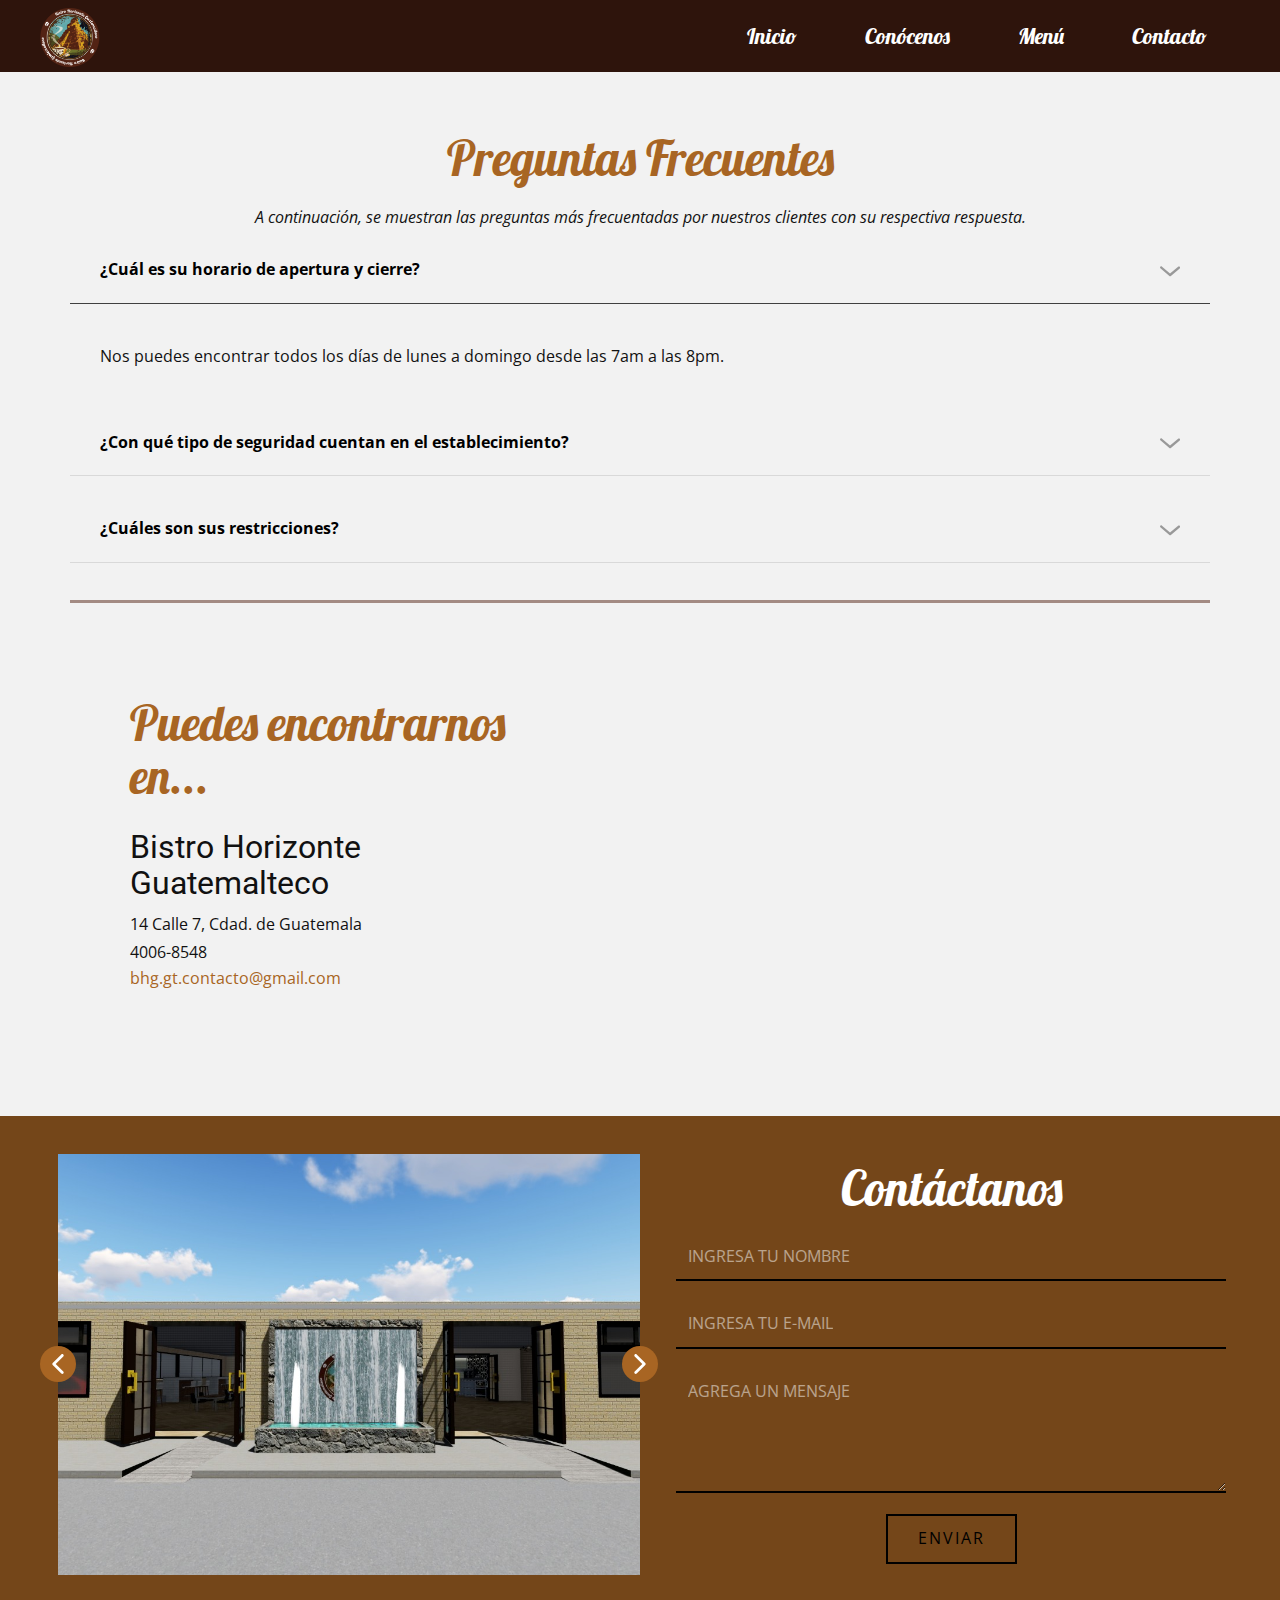
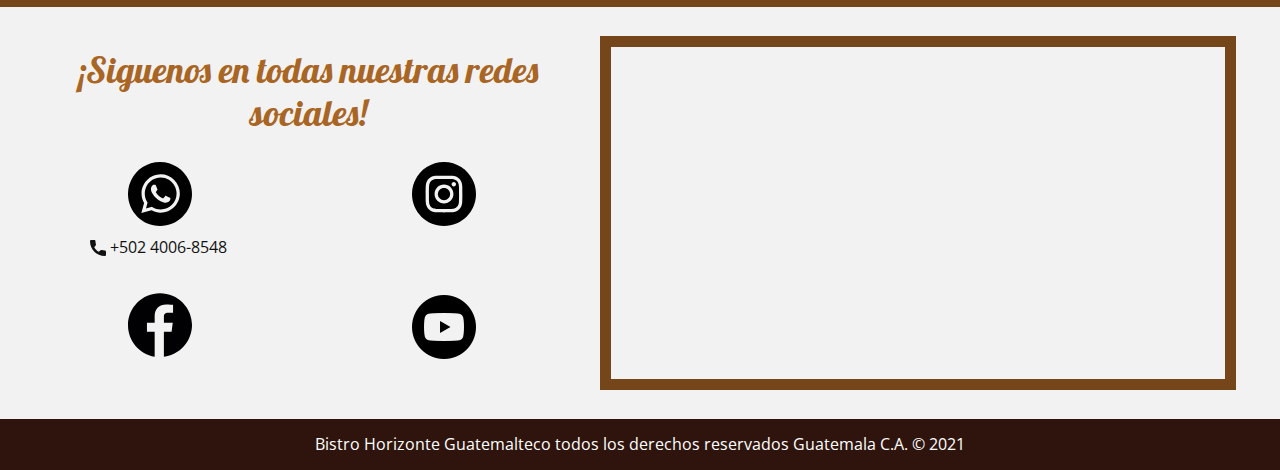
<file: Contacto.html>
<!DOCTYPE html>
<html style="font-size: 16px;" lang="es-GT">
  <head>
    <meta name="viewport" content="width=device-width, initial-scale=1.0">
    <meta charset="utf-8">
    <meta name="keywords" content="">
    <meta name="description" content="">
    <meta name="page_type" content="np-template-header-footer-from-plugin">
    <title>Contacto</title>
    <link rel="stylesheet" href="nicepage.css" media="screen">
<link rel="stylesheet" href="Contacto.css" media="screen">
    <script class="u-script" type="text/javascript" src="jquery.js" defer=""></script>
    <script class="u-script" type="text/javascript" src="nicepage.js" defer=""></script>
    <meta name="generator" content="Nicepage 3.19.4, nicepage.com">
    <meta name="disable-open-graph">
    <link rel="icon" href="images/favicon.png">
    <link id="u-theme-google-font" rel="stylesheet" href="https://fonts.googleapis.com/css?family=Roboto:100,100i,300,300i,400,400i,500,500i,700,700i,900,900i|Open+Sans:300,300i,400,400i,600,600i,700,700i,800,800i">
    <link id="u-page-google-font" rel="stylesheet" href="https://fonts.googleapis.com/css?family=Lobster:400">
    
    
    
    
    
    <script type="application/ld+json">{
		"@context": "http://schema.org",
		"@type": "Organization",
		"name": "Bistro Horizonte Guatemalteco",
		"logo": "images/GUATEMALTECO-.png"
}</script>
    <meta name="theme-color" content="#478ac9">
    <meta property="og:title" content="Contacto">
    <meta property="og:description" content="">
    <meta property="og:type" content="website">
  </head>
  <body class="u-body"><header class="u-clearfix u-custom-color-6 u-header u-sticky u-header" id="sec-bc60"><div class="u-clearfix u-sheet u-sheet-1">
        <nav class="u-menu u-menu-dropdown u-offcanvas u-menu-1">
          <div class="menu-collapse u-custom-font u-font-lobster" style="font-size: 1.375rem; letter-spacing: 0px;">
            <a class="u-button-style u-custom-left-right-menu-spacing u-custom-padding-bottom u-custom-text-active-color u-custom-text-hover-color u-custom-top-bottom-menu-spacing u-nav-link u-text-active-palette-1-base u-text-hover-palette-2-base" href="#">
              <svg><use xmlns:xlink="http://www.w3.org/1999/xlink" xlink:href="#menu-hamburger"></use></svg>
              <svg version="1.1" xmlns="http://www.w3.org/2000/svg" xmlns:xlink="http://www.w3.org/1999/xlink"><defs><symbol id="menu-hamburger" viewBox="0 0 16 16" style="width: 16px; height: 16px;"><rect y="1" width="16" height="2"></rect><rect y="7" width="16" height="2"></rect><rect y="13" width="16" height="2"></rect>
</symbol>
</defs></svg>
            </a>
          </div>
          <div class="u-custom-menu u-nav-container">
            <ul class="u-custom-font u-font-lobster u-nav u-unstyled u-nav-1"><li class="u-nav-item"><a class="u-button-style u-nav-link u-text-active-white u-text-hover-custom-color-4" href="Inicio.html" style="padding: 22px 34px;">Inicio</a>
</li><li class="u-nav-item"><a class="u-button-style u-nav-link u-text-active-white u-text-hover-custom-color-4" href="Conócenos.html" style="padding: 22px 34px;">Conócenos</a>
</li><li class="u-nav-item"><a class="u-button-style u-nav-link u-text-active-white u-text-hover-custom-color-4" href="Menú.html" style="padding: 22px 34px;">Menú</a>
</li><li class="u-nav-item"><a class="u-button-style u-nav-link u-text-active-white u-text-hover-custom-color-4" href="Contacto.html" style="padding: 22px 34px;">Contacto</a>
</li></ul>
          </div>
          <div class="u-custom-menu u-nav-container-collapse">
            <div class="u-black u-container-style u-inner-container-layout u-opacity u-opacity-95 u-sidenav">
              <div class="u-sidenav-overflow">
                <div class="u-menu-close"></div>
                <ul class="u-align-center u-nav u-popupmenu-items u-unstyled u-nav-2"><li class="u-nav-item"><a class="u-button-style u-nav-link" href="Inicio.html" style="padding: 22px 26px;">Inicio</a>
</li><li class="u-nav-item"><a class="u-button-style u-nav-link" href="Conócenos.html" style="padding: 22px 26px;">Conócenos</a>
</li><li class="u-nav-item"><a class="u-button-style u-nav-link" href="Menú.html" style="padding: 22px 26px;">Menú</a>
</li><li class="u-nav-item"><a class="u-button-style u-nav-link" href="Contacto.html" style="padding: 22px 26px;">Contacto</a>
</li></ul>
              </div>
            </div>
            <div class="u-black u-menu-overlay u-opacity u-opacity-70"></div>
          </div>
        </nav>
        <a href="Inicio.html" data-page-id="162987584" class="u-image u-logo u-image-1" data-image-width="1960" data-image-height="1857" title="Inicio">
          <img src="images/GUATEMALTECO-.png" class="u-logo-image u-logo-image-1" data-image-width="62.0846">
        </a>
      </div></header>
    <section class="u-align-center u-clearfix u-grey-5 u-section-1" id="sec-4cb5">
      <div class="u-clearfix u-sheet u-sheet-1">
        <h2 class="u-custom-font u-font-lobster u-text u-text-custom-color-4 u-text-1">Preguntas Frecuentes</h2>
        <p class="u-text u-text-2">A continuación, se muestran las preguntas más frecuentadas por nuestros clientes con su respectiva respuesta.</p>
        <div class="u-accordion u-faq u-spacing-20 u-accordion-1">
          <div class="u-accordion-item">
            <a class="active u-accordion-link u-border-1 u-border-active-grey-75 u-border-grey-15 u-border-hover-grey-75 u-border-no-left u-border-no-right u-border-no-top u-button-style u-text-black u-accordion-link-1" id="link-accordion-6327" aria-controls="accordion-6327" aria-selected="true">
              <span class="u-accordion-link-text">¿Cuál es su horario de apertura y cierre?</span><span class="u-accordion-link-icon u-icon u-text-black u-icon-1"><svg class="u-svg-link" preserveAspectRatio="xMidYMin slice" viewBox="0 0 16 16" style=""><use xmlns:xlink="http://www.w3.org/1999/xlink" xlink:href="#svg-8021"></use></svg><svg class="u-svg-content" viewBox="0 0 16 16" x="0px" y="0px" id="svg-8021" style=""><path d="M8,10.7L1.6,5.3c-0.4-0.4-1-0.4-1.3,0c-0.4,0.4-0.4,0.9,0,1.3l7.2,6.1c0.1,0.1,0.4,0.2,0.6,0.2s0.4-0.1,0.6-0.2l7.1-6
	c0.4-0.4,0.4-0.9,0-1.3c-0.4-0.4-1-0.4-1.3,0L8,10.7z"></path></svg></span>
            </a>
            <div class="u-accordion-active u-accordion-pane u-container-style u-accordion-pane-1" id="accordion-6327" aria-labelledby="link-accordion-6327">
              <div class="u-container-layout u-container-layout-1">
                <div class="fr-view u-clearfix u-rich-text u-text u-text-3">
                  <p>Nos puedes encontrar todos los días de lunes a domingo desde las 7am a las 8pm.</p>
                </div>
              </div>
            </div>
          </div>
          <div class="u-accordion-item">
            <a class="u-accordion-link u-border-1 u-border-active-grey-75 u-border-grey-15 u-border-hover-grey-75 u-border-no-left u-border-no-right u-border-no-top u-button-style u-text-black u-accordion-link-2" id="link-accordion-4aab" aria-controls="accordion-4aab" aria-selected="false">
              <span class="u-accordion-link-text">¿Con qué tipo de seguridad cuentan en el establecimiento?</span><span class="u-accordion-link-icon u-icon u-text-black u-icon-2"><svg class="u-svg-link" preserveAspectRatio="xMidYMin slice" viewBox="0 0 16 16" style=""><use xmlns:xlink="http://www.w3.org/1999/xlink" xlink:href="#svg-3470"></use></svg><svg class="u-svg-content" viewBox="0 0 16 16" x="0px" y="0px" id="svg-3470" style=""><path d="M8,10.7L1.6,5.3c-0.4-0.4-1-0.4-1.3,0c-0.4,0.4-0.4,0.9,0,1.3l7.2,6.1c0.1,0.1,0.4,0.2,0.6,0.2s0.4-0.1,0.6-0.2l7.1-6
	c0.4-0.4,0.4-0.9,0-1.3c-0.4-0.4-1-0.4-1.3,0L8,10.7z"></path></svg></span>
            </a>
            <div class="u-accordion-pane u-container-style u-accordion-pane-2" id="accordion-4aab" aria-labelledby="link-accordion-4aab">
              <div class="u-container-layout u-container-layout-2">
                <div class="fr-view u-clearfix u-rich-text u-text u-text-4">
                  <p>Contamos con seguridad policial en el área de parqueo, al igual, que con seguridad en todo momento al entrar al establecimiento.&nbsp;</p>
                  <p>También contamos con monitoreo 24/7 con nuestras cámaras de seguridad de última generación.</p>
                </div>
              </div>
            </div>
          </div>
          <div class="u-accordion-item">
            <a class="u-accordion-link u-border-1 u-border-active-grey-75 u-border-grey-15 u-border-hover-grey-75 u-border-no-left u-border-no-right u-border-no-top u-button-style u-text-black u-accordion-link-3" id="link-accordion-eb1f" aria-controls="accordion-eb1f" aria-selected="false">
              <span class="u-accordion-link-text">¿Cuáles son sus restricciones?</span><span class="u-accordion-link-icon u-icon u-text-black u-icon-3"><svg class="u-svg-link" preserveAspectRatio="xMidYMin slice" viewBox="0 0 16 16" style=""><use xmlns:xlink="http://www.w3.org/1999/xlink" xlink:href="#svg-e07d"></use></svg><svg class="u-svg-content" viewBox="0 0 16 16" x="0px" y="0px" id="svg-e07d" style=""><path d="M8,10.7L1.6,5.3c-0.4-0.4-1-0.4-1.3,0c-0.4,0.4-0.4,0.9,0,1.3l7.2,6.1c0.1,0.1,0.4,0.2,0.6,0.2s0.4-0.1,0.6-0.2l7.1-6
	c0.4-0.4,0.4-0.9,0-1.3c-0.4-0.4-1-0.4-1.3,0L8,10.7z"></path></svg></span>
            </a>
            <div class="u-accordion-pane u-container-style u-accordion-pane-3" id="accordion-eb1f" aria-labelledby="link-accordion-eb1f">
              <div class="u-container-layout u-valign-bottom-md u-container-layout-3">
                <div class="fr-view u-clearfix u-rich-text u-text u-text-5"></div>
                <img class="u-hidden-xs u-image u-image-default u-preserve-proportions u-image-1" src="images/gcf7db6f29d2a230f8a345d811e55aefa3d9fd175cc39955b5e0045e8555c7e07cfdb1157a1eb9a3d1c64c117c3e241cf_1280.png" alt="" data-image-width="1280" data-image-height="1280">
                <img class="u-hidden-xs u-image u-image-default u-preserve-proportions u-image-2" src="images/no-weapons.png" alt="" data-image-width="512" data-image-height="512">
                <img class="u-hidden-xs u-image u-image-default u-preserve-proportions u-image-3" src="images/face-mask.png" alt="" data-image-width="512" data-image-height="512">
                <h3 class="u-align-center-lg u-align-center-md u-align-center-sm u-align-center-xl u-align-left-xs u-custom-font u-font-lobster u-text u-text-custom-color-4 u-text-6">No fumar</h3>
                <h3 class="u-align-center-lg u-align-center-md u-align-center-sm u-align-center-xl u-align-left-xs u-custom-font u-font-lobster u-text u-text-custom-color-4 u-text-7">No se permite el ingreso de armas</h3>
                <h3 class="u-align-center-lg u-align-center-md u-align-center-sm u-align-center-xl u-align-left-xs u-custom-font u-font-lobster u-text u-text-custom-color-4 u-text-8">Uso de cubrebocas en todo momento</h3>
              </div>
            </div>
          </div>
        </div>
        <div class="u-border-3 u-border-custom-color-2 u-expanded-width u-line u-line-horizontal u-opacity u-opacity-50 u-line-1"></div>
      </div>
    </section>
    <section class="u-clearfix u-grey-5 u-section-2" id="sec-e9ad">
      <div class="u-clearfix u-sheet u-valign-middle-lg u-valign-middle-md u-valign-middle-xl u-sheet-1">
        <div class="u-clearfix u-expanded-width-lg u-expanded-width-sm u-expanded-width-xl u-gutter-0 u-layout-wrap u-layout-wrap-1">
          <div class="u-layout">
            <div class="u-layout-row">
              <div class="u-align-left u-container-style u-layout-cell u-left-cell u-size-18-md u-size-18-sm u-size-18-xs u-size-29-lg u-size-29-xl u-layout-cell-1">
                <div class="u-container-layout u-container-layout-1">
                  <h1 class="u-custom-font u-font-lobster u-text u-text-custom-color-4 u-text-1">Puedes encontrarnos en...</h1>
                  <h2 class="u-text u-text-2">Bistro Horizonte Guatemalteco</h2>
                  <p class="u-text u-text-3">14 Calle 7, Cdad. de Guatemala</p>
                  <p class="u-text u-text-4">4006-8548</p>
                  <p class="u-text u-text-custom-color-2 u-text-5">
                    <a class="u-active-none u-border-none u-btn u-button-link u-button-style u-hover-none u-none u-text-custom-color-4 u-btn-1" href="mailto:bhg.gt.contacto@gmail.com?subject=Escribe%20tu%20asunto"> bhg.gt.contacto@gmail.com</a>
                  </p>
                </div>
              </div>
              <div class="u-container-style u-layout-cell u-right-cell u-size-31-lg u-size-31-xl u-size-42-md u-size-42-sm u-size-42-xs u-layout-cell-2">
                <div class="u-container-layout u-valign-middle-lg u-valign-middle-md u-valign-top-xl u-container-layout-2">
                  <div class="u-clearfix u-custom-html u-hidden-xs u-custom-html-1">
                    <style></style>
                    <iframe src="https://www.google.com/maps/embed?pb=!1m18!1m12!1m3!1d482.62932645725294!2d-90.50908103083562!3d14.597103655620856!2m3!1f0!2f0!3f0!3m2!1i1024!2i768!4f13.1!3m3!1m2!1s0x8589a3c7aa062131%3A0x872f65fc91125ce2!2s14%20Calle%207%2C%20Cdad.%20de%20Guatemala!5e0!3m2!1ses!2sgt!4v1624300654940!5m2!1ses!2sgt" width="600" height="450" style="border:0;" allowfullscreen="" loading="lazy"></iframe>
                  </div>
                </div>
              </div>
            </div>
          </div>
        </div>
      </div>
    </section>
    <section class="u-align-center u-clearfix u-custom-color-7 u-section-3" id="sec-2b1f">
      <div class="u-clearfix u-sheet u-valign-middle-lg u-sheet-1">
        <h1 class="u-custom-font u-font-lobster u-text u-text-white u-text-1">Contáctanos</h1>
        <div class="u-form u-form-1">
          <form action="#" method="POST" class="u-clearfix u-form-spacing-20 u-form-vertical u-inner-form" style="padding: 10px" source="custom" name="form">
            <div class="u-form-group u-form-name">
              <label for="name-3b9a" class="u-form-control-hidden u-label">Name</label>
              <input type="text" placeholder="Ingresa tu nombre" id="name-3b9a" name="name" class="u-border-2 u-border-black u-border-no-left u-border-no-right u-border-no-top u-input u-input-rectangle u-input-1" required="">
            </div>
            <div class="u-form-email u-form-group">
              <label for="email-3b9a" class="u-form-control-hidden u-label">Email</label>
              <input type="email" placeholder="Ingresa tu E-mail" id="email-3b9a" name="email" class="u-border-2 u-border-black u-border-no-left u-border-no-right u-border-no-top u-input u-input-rectangle u-input-2" required="">
            </div>
            <div class="u-form-group u-form-message">
              <label for="message-3b9a" class="u-form-control-hidden u-label">Message</label>
              <textarea placeholder="Agrega un Mensaje" rows="4" cols="50" id="message-3b9a" name="mensaje" class="u-border-2 u-border-black u-border-no-left u-border-no-right u-border-no-top u-input u-input-rectangle u-input-3" required=""></textarea>
            </div>
            <div class="u-align-center u-form-group u-form-submit">
              <a href="#" class="u-border-2 u-border-black u-btn u-btn-rectangle u-btn-submit u-button-style u-none u-btn-1">Enviar</a>
              <input type="submit" value="submit" class="u-form-control-hidden">
            </div>
            <div class="u-form-send-message u-form-send-success"> Thank you! Your message has been sent. </div>
            <div class="u-form-send-error u-form-send-message"> Unable to send your message. Please fix errors then try again. </div>
            <input type="hidden" value="" name="recaptchaResponse">
          </form>
        </div>
        <div class="u-carousel u-gallery u-gallery-slider u-layout-carousel u-lightbox u-no-transition u-show-text-on-hover u-gallery-1" data-interval="5000" data-u-ride="carousel" id="carousel-f039">
          <ol class="u-absolute-hcenter u-carousel-indicators u-carousel-indicators-1">
            <li data-u-target="#carousel-f039" data-u-slide-to="0" class="u-active u-shape-circle" style="width: 10px; height: 10px;"></li>
            <li data-u-target="#carousel-f039" data-u-slide-to="1" class="u-shape-circle" style="width: 10px; height: 10px;"></li>
            <li data-u-target="#carousel-f039" data-u-slide-to="2" class="u-shape-circle" style="width: 10px; height: 10px;"></li>
            <li data-u-target="#carousel-f039" data-u-slide-to="3" class="u-shape-circle" style="width: 10px; height: 10px;"></li>
            <li data-u-target="#carousel-f039" data-u-slide-to="4" class="u-shape-circle" style="width: 10px; height: 10px;"></li>
            <li data-u-target="#carousel-f039" data-u-slide-to="5" class="u-shape-circle" style="width: 10px; height: 10px;"></li>
          </ol>
          <div class="u-carousel-inner u-gallery-inner" role="listbox">
            <div class="u-active u-carousel-item u-effect-fade u-gallery-item u-carousel-item-1">
              <div class="u-back-slide" data-image-width="1280" data-image-height="720">
                <img class="u-back-image u-expanded" src="images/WhatsAppImage2021-07-08at6.50.42PM.jpeg">
              </div>
              <div class="u-align-center u-over-slide u-shading u-valign-bottom u-over-slide-1">
                <h3 class="u-gallery-heading"></h3>
                <p class="u-gallery-text"></p>
              </div>
            </div>
            <div class="u-carousel-item u-effect-fade u-gallery-item u-carousel-item-2" data-image-width="3000" data-image-height="2000">
              <div class="u-back-slide" data-image-width="1280" data-image-height="720">
                <img class="u-back-image u-expanded" src="images/WhatsAppImage2021-07-08at9.23.33AM1.jpeg">
              </div>
              <div class="u-align-center u-over-slide u-shading u-valign-bottom u-over-slide-2">
                <h3 class="u-gallery-heading"></h3>
                <p class="u-gallery-text"></p>
              </div>
              <style data-mode="XL"></style>
              <style data-mode="LG" data-visited="true"></style>
              <style data-mode="MD" data-visited="true"></style>
              <style data-mode="SM" data-visited="true"></style>
              <style data-mode="XS"></style>
            </div>
            <div class="u-carousel-item u-effect-fade u-gallery-item u-carousel-item-3" data-image-width="1280" data-image-height="720">
              <div class="u-back-slide">
                <img class="u-back-image u-expanded" src="images/WhatsAppImage2021-07-08at9.23.33AM3.jpeg">
              </div>
              <div class="u-align-center u-over-slide u-shading u-valign-bottom u-over-slide-3">
                <h3 class="u-gallery-heading"></h3>
                <p class="u-gallery-text"></p>
              </div>
              <style data-mode="XL"></style>
              <style data-mode="LG" data-visited="true"></style>
              <style data-mode="MD" data-visited="true"></style>
              <style data-mode="SM" data-visited="true"></style>
              <style data-mode="XS"></style>
            </div>
            <div class="u-carousel-item u-effect-fade u-gallery-item u-carousel-item-4" data-image-width="1280" data-image-height="720">
              <div class="u-back-slide">
                <img class="u-back-image u-expanded" src="images/WhatsAppImage2021-07-08at9.23.33AM2.jpeg">
              </div>
              <div class="u-align-center u-over-slide u-shading u-valign-bottom u-over-slide-4">
                <h3 class="u-gallery-heading"></h3>
                <p class="u-gallery-text"></p>
              </div>
              <style data-mode="XL"></style>
              <style data-mode="LG" data-visited="true"></style>
              <style data-mode="MD" data-visited="true"></style>
              <style data-mode="SM" data-visited="true"></style>
              <style data-mode="XS"></style>
            </div>
            <div class="u-carousel-item u-effect-fade u-gallery-item u-carousel-item-5" data-image-width="1280" data-image-height="720">
              <div class="u-back-slide">
                <img class="u-back-image u-expanded" src="images/WhatsAppImage2021-07-08at9.23.33AM4.jpeg">
              </div>
              <div class="u-align-center u-over-slide u-shading u-valign-bottom u-over-slide-5">
                <h3 class="u-gallery-heading"></h3>
                <p class="u-gallery-text"></p>
              </div>
              <style data-mode="XL"></style>
              <style data-mode="LG" data-visited="true"></style>
              <style data-mode="MD" data-visited="true"></style>
              <style data-mode="SM" data-visited="true"></style>
              <style data-mode="XS"></style>
            </div>
            <div class="u-carousel-item u-effect-fade u-gallery-item u-carousel-item-6" data-image-width="1280" data-image-height="720">
              <div class="u-back-slide">
                <img class="u-back-image u-expanded" src="images/WhatsAppImage2021-07-08at9.23.33AM.jpeg">
              </div>
              <div class="u-align-center u-over-slide u-shading u-valign-bottom u-over-slide-6">
                <h3 class="u-gallery-heading"></h3>
                <p class="u-gallery-text"></p>
              </div>
              <style data-mode="XL"></style>
              <style data-mode="LG" data-visited="true"></style>
              <style data-mode="MD" data-visited="true"></style>
              <style data-mode="SM" data-visited="true"></style>
              <style data-mode="XS"></style>
            </div>
          </div>
          <a class="u-absolute-vcenter u-carousel-control u-carousel-control-prev u-custom-color-4 u-icon-circle u-opacity u-opacity-70 u-spacing-8 u-text-white u-carousel-control-1" href="#carousel-f039" role="button" data-u-slide="prev">
            <span aria-hidden="true">
              <svg viewBox="0 0 451.847 451.847"><path d="M97.141,225.92c0-8.095,3.091-16.192,9.259-22.366L300.689,9.27c12.359-12.359,32.397-12.359,44.751,0
c12.354,12.354,12.354,32.388,0,44.748L173.525,225.92l171.903,171.909c12.354,12.354,12.354,32.391,0,44.744
c-12.354,12.365-32.386,12.365-44.745,0l-194.29-194.281C100.226,242.115,97.141,234.018,97.141,225.92z"></path></svg>
            </span>
            <span class="sr-only">
              <svg viewBox="0 0 451.847 451.847"><path d="M97.141,225.92c0-8.095,3.091-16.192,9.259-22.366L300.689,9.27c12.359-12.359,32.397-12.359,44.751,0
c12.354,12.354,12.354,32.388,0,44.748L173.525,225.92l171.903,171.909c12.354,12.354,12.354,32.391,0,44.744
c-12.354,12.365-32.386,12.365-44.745,0l-194.29-194.281C100.226,242.115,97.141,234.018,97.141,225.92z"></path></svg>
            </span>
          </a>
          <a class="u-absolute-vcenter u-carousel-control u-carousel-control-next u-custom-color-4 u-icon-circle u-opacity u-opacity-70 u-spacing-8 u-text-white u-carousel-control-2" href="#carousel-f039" role="button" data-u-slide="next">
            <span aria-hidden="true">
              <svg viewBox="0 0 451.846 451.847"><path d="M345.441,248.292L151.154,442.573c-12.359,12.365-32.397,12.365-44.75,0c-12.354-12.354-12.354-32.391,0-44.744
L278.318,225.92L106.409,54.017c-12.354-12.359-12.354-32.394,0-44.748c12.354-12.359,32.391-12.359,44.75,0l194.287,194.284
c6.177,6.18,9.262,14.271,9.262,22.366C354.708,234.018,351.617,242.115,345.441,248.292z"></path></svg>
            </span>
            <span class="sr-only">
              <svg viewBox="0 0 451.846 451.847"><path d="M345.441,248.292L151.154,442.573c-12.359,12.365-32.397,12.365-44.75,0c-12.354-12.354-12.354-32.391,0-44.744
L278.318,225.92L106.409,54.017c-12.354-12.359-12.354-32.394,0-44.748c12.354-12.359,32.391-12.359,44.75,0l194.287,194.284
c6.177,6.18,9.262,14.271,9.262,22.366C354.708,234.018,351.617,242.115,345.441,248.292z"></path></svg>
            </span>
          </a>
        </div>
      </div>
    </section>
    <section class="u-align-center u-clearfix u-grey-5 u-section-4" id="sec-0448">
      <div class="u-clearfix u-sheet u-valign-middle-lg u-sheet-1">
        <h3 class="u-custom-font u-font-lobster u-text u-text-custom-color-4 u-text-1">¡Siguenos en todas nuestras redes sociales!</h3><span class="u-icon u-icon-circle u-text-black u-icon-1"><svg class="u-svg-link" preserveAspectRatio="xMidYMin slice" viewBox="0 0 512 512" style=""><use xmlns:xlink="http://www.w3.org/1999/xlink" xlink:href="#svg-4152"></use></svg><svg class="u-svg-content" viewBox="0 0 512 512" id="svg-4152"><path d="m256 0c-141.363281 0-256 114.636719-256 256s114.636719 256 256 256 256-114.636719 256-256-114.636719-256-256-256zm5.425781 405.050781c-.003906 0 .003907 0 0 0h-.0625c-25.644531-.011719-50.84375-6.441406-73.222656-18.644531l-81.222656 21.300781 21.738281-79.375c-13.410156-23.226562-20.464844-49.578125-20.453125-76.574219.035156-84.453124 68.769531-153.160156 153.222656-153.160156 40.984375.015625 79.457031 15.96875 108.382813 44.917969 28.929687 28.953125 44.851562 67.4375 44.835937 108.363281-.035156 84.457032-68.777343 153.171875-153.21875 153.171875zm0 0"></path><path d="m261.476562 124.46875c-70.246093 0-127.375 57.105469-127.40625 127.300781-.007812 24.054688 6.726563 47.480469 19.472657 67.75l3.027343 4.816407-12.867187 46.980468 48.199219-12.640625 4.652344 2.757813c19.550781 11.601562 41.964843 17.738281 64.816406 17.746094h.050781c70.191406 0 127.320313-57.109376 127.351563-127.308594.011718-34.019532-13.222657-66.003906-37.265626-90.066406-24.042968-24.0625-56.019531-37.324219-90.03125-37.335938zm74.90625 182.035156c-3.191406 8.9375-18.484374 17.097656-25.839843 18.199219-6.597657.984375-14.941407 1.394531-24.113281-1.515625-5.5625-1.765625-12.691407-4.121094-21.828126-8.0625-38.402343-16.578125-63.484374-55.234375-65.398437-57.789062-1.914063-2.554688-15.632813-20.753907-15.632813-39.59375 0-18.835938 9.890626-28.097657 13.398438-31.925782 3.511719-3.832031 7.660156-4.789062 10.210938-4.789062 2.550781 0 5.105468.023437 7.335937.132812 2.351563.117188 5.507813-.894531 8.613281 6.570313 3.191406 7.664062 10.847656 26.5 11.804688 28.414062.957031 1.917969 1.59375 4.152344.320312 6.707031-1.277344 2.554688-5.519531 8.066407-9.570312 13.089844-1.699219 2.105469-3.914063 3.980469-1.679688 7.8125 2.230469 3.828125 9.917969 16.363282 21.296875 26.511719 14.625 13.039063 26.960938 17.078125 30.789063 18.996094 3.824218 1.914062 6.058594 1.59375 8.292968-.957031 2.230469-2.554688 9.570313-11.175782 12.121094-15.007813 2.550782-3.832031 5.105469-3.191406 8.613282-1.914063 3.511718 1.273438 22.332031 10.535157 26.160156 12.449219 3.828125 1.917969 6.378906 2.875 7.335937 4.472657.960938 1.597656.960938 9.257812-2.230469 18.199218zm0 0"></path></svg></span><span class="u-icon u-icon-circle u-text-palette-1-base u-icon-2" data-href="https://www.facebook.com/Bistro-Horizonte-Guatemalteco-109424404709886" data-target="_blank"><svg class="u-svg-link" preserveAspectRatio="xMidYMin slice" viewBox="0 0 167.657 167.657" style=""><use xmlns:xlink="http://www.w3.org/1999/xlink" xlink:href="#svg-6240"></use></svg><svg class="u-svg-content" viewBox="0 0 167.657 167.657" x="0px" y="0px" id="svg-6240" style="enable-background:new 0 0 167.657 167.657;"><g><path style="fill:currentColor;" d="M83.829,0.349C37.532,0.349,0,37.881,0,84.178c0,41.523,30.222,75.911,69.848,82.57v-65.081H49.626   v-23.42h20.222V60.978c0-20.037,12.238-30.956,30.115-30.956c8.562,0,15.92,0.638,18.056,0.919v20.944l-12.399,0.006   c-9.72,0-11.594,4.618-11.594,11.397v14.947h23.193l-3.025,23.42H94.026v65.653c41.476-5.048,73.631-40.312,73.631-83.154   C167.657,37.881,130.125,0.349,83.829,0.349z"></path>
</g></svg></span><span class="u-icon u-icon-circle u-text-black u-icon-3" data-href="https://www.instagram.com/bistro.horizonte.gt/" data-target="_blank"><svg class="u-svg-link" preserveAspectRatio="xMidYMin slice" viewBox="0 0 512 512" style=""><use xmlns:xlink="http://www.w3.org/1999/xlink" xlink:href="#svg-8b8f"></use></svg><svg class="u-svg-content" viewBox="0 0 512 512" id="svg-8b8f"><path d="m305 256c0 27.0625-21.9375 49-49 49s-49-21.9375-49-49 21.9375-49 49-49 49 21.9375 49 49zm0 0"></path><path d="m370.59375 169.304688c-2.355469-6.382813-6.113281-12.160157-10.996094-16.902344-4.742187-4.882813-10.515625-8.640625-16.902344-10.996094-5.179687-2.011719-12.960937-4.40625-27.292968-5.058594-15.503906-.707031-20.152344-.859375-59.402344-.859375-39.253906 0-43.902344.148438-59.402344.855469-14.332031.65625-22.117187 3.050781-27.292968 5.0625-6.386719 2.355469-12.164063 6.113281-16.902344 10.996094-4.882813 4.742187-8.640625 10.515625-11 16.902344-2.011719 5.179687-4.40625 12.964843-5.058594 27.296874-.707031 15.5-.859375 20.148438-.859375 59.402344 0 39.25.152344 43.898438.859375 59.402344.652344 14.332031 3.046875 22.113281 5.058594 27.292969 2.359375 6.386719 6.113281 12.160156 10.996094 16.902343 4.742187 4.882813 10.515624 8.640626 16.902343 10.996094 5.179688 2.015625 12.964844 4.410156 27.296875 5.0625 15.5.707032 20.144532.855469 59.398438.855469 39.257812 0 43.90625-.148437 59.402344-.855469 14.332031-.652344 22.117187-3.046875 27.296874-5.0625 12.820313-4.945312 22.953126-15.078125 27.898438-27.898437 2.011719-5.179688 4.40625-12.960938 5.0625-27.292969.707031-15.503906.855469-20.152344.855469-59.402344 0-39.253906-.148438-43.902344-.855469-59.402344-.652344-14.332031-3.046875-22.117187-5.0625-27.296874zm-114.59375 162.179687c-41.691406 0-75.488281-33.792969-75.488281-75.484375s33.796875-75.484375 75.488281-75.484375c41.6875 0 75.484375 33.792969 75.484375 75.484375s-33.796875 75.484375-75.484375 75.484375zm78.46875-136.3125c-9.742188 0-17.640625-7.898437-17.640625-17.640625s7.898437-17.640625 17.640625-17.640625 17.640625 7.898437 17.640625 17.640625c-.003906 9.742188-7.898437 17.640625-17.640625 17.640625zm0 0"></path><path d="m256 0c-141.363281 0-256 114.636719-256 256s114.636719 256 256 256 256-114.636719 256-256-114.636719-256-256-256zm146.113281 316.605469c-.710937 15.648437-3.199219 26.332031-6.832031 35.683593-7.636719 19.746094-23.246094 35.355469-42.992188 42.992188-9.347656 3.632812-20.035156 6.117188-35.679687 6.832031-15.675781.714844-20.683594.886719-60.605469.886719-39.925781 0-44.929687-.171875-60.609375-.886719-15.644531-.714843-26.332031-3.199219-35.679687-6.832031-9.8125-3.691406-18.695313-9.476562-26.039063-16.957031-7.476562-7.339844-13.261719-16.226563-16.953125-26.035157-3.632812-9.347656-6.121094-20.035156-6.832031-35.679687-.722656-15.679687-.890625-20.6875-.890625-60.609375s.167969-44.929688.886719-60.605469c.710937-15.648437 3.195312-26.332031 6.828125-35.683593 3.691406-9.808594 9.480468-18.695313 16.960937-26.035157 7.339844-7.480469 16.226563-13.265625 26.035157-16.957031 9.351562-3.632812 20.035156-6.117188 35.683593-6.832031 15.675781-.714844 20.683594-.886719 60.605469-.886719s44.929688.171875 60.605469.890625c15.648437.710937 26.332031 3.195313 35.683593 6.824219 9.808594 3.691406 18.695313 9.480468 26.039063 16.960937 7.476563 7.34375 13.265625 16.226563 16.953125 26.035157 3.636719 9.351562 6.121094 20.035156 6.835938 35.683593.714843 15.675781.882812 20.683594.882812 60.605469s-.167969 44.929688-.886719 60.605469zm0 0"></path></svg></span>
        <div class="u-border-11 u-border-custom-color-7 u-expanded-width-xs u-video u-video-contain u-video-1">
          <div class="embed-responsive embed-responsive-1">
            <iframe style="position: absolute;top: 0;left: 0;width: 100%;height: 100%;" class="embed-responsive-item" src="https://www.youtube.com/embed/ilTmx7Miqg8?mute=0&amp;showinfo=0&amp;controls=0&amp;start=0" frameborder="0" allowfullscreen=""></iframe>
          </div>
        </div>
        <a href="tel:+502 4006-8548" class="u-active-none u-btn u-btn-rectangle u-button-style u-hover-none u-none u-text-body-color u-btn-1"><span class="u-icon"><svg class="u-svg-content" viewBox="0 0 405.333 405.333" x="0px" y="0px" style="width: 1em; height: 1em;"><path d="M373.333,266.88c-25.003,0-49.493-3.904-72.704-11.563c-11.328-3.904-24.192-0.896-31.637,6.699l-46.016,34.752    c-52.8-28.181-86.592-61.952-114.389-114.368l33.813-44.928c8.512-8.512,11.563-20.971,7.915-32.64    C142.592,81.472,138.667,56.96,138.667,32c0-17.643-14.357-32-32-32H32C14.357,0,0,14.357,0,32    c0,205.845,167.488,373.333,373.333,373.333c17.643,0,32-14.357,32-32V298.88C405.333,281.237,390.976,266.88,373.333,266.88z"></path></svg><img></span>&nbsp;+502 4006-8548
        </a>
        <img class="u-image u-image-default u-preserve-proportions u-image-1" src="images/youtube.png" alt="" data-image-width="64" data-image-height="64" data-href="https://youtube.com/channel/UCt2cWRhGKzmqtxb5zfjB2Gw" data-target="_blank">
      </div>
    </section>
    
    
    <footer class="u-align-center u-clearfix u-custom-color-6 u-footer u-footer" id="sec-407d"><div class="u-clearfix u-sheet u-valign-middle u-sheet-1">
        <p class="u-small-text u-text u-text-variant u-text-1">Bistro Horizonte Guatemalteco todos los derechos reservados Guatemala C.A. © 2021</p>
      </div></footer>
    <span style="height: 64px; width: 64px; margin-left: 0px; margin-right: auto; margin-top: 0px; background-image: none; right: 20px; bottom: 20px" class="u-back-to-top u-custom-color-2 u-icon u-icon-circle u-opacity u-opacity-85 u-spacing-18" data-href="#">
        <svg class="u-svg-link" preserveAspectRatio="xMidYMin slice" viewBox="0 0 551.13 551.13"><use xmlns:xlink="http://www.w3.org/1999/xlink" xlink:href="#svg-1d98"></use></svg>
        <svg class="u-svg-content" enable-background="new 0 0 551.13 551.13" viewBox="0 0 551.13 551.13" xmlns="http://www.w3.org/2000/svg" id="svg-1d98"><path d="m275.565 189.451 223.897 223.897h51.668l-275.565-275.565-275.565 275.565h51.668z"></path></svg>
    </span>
  </body>
</html>
</file>
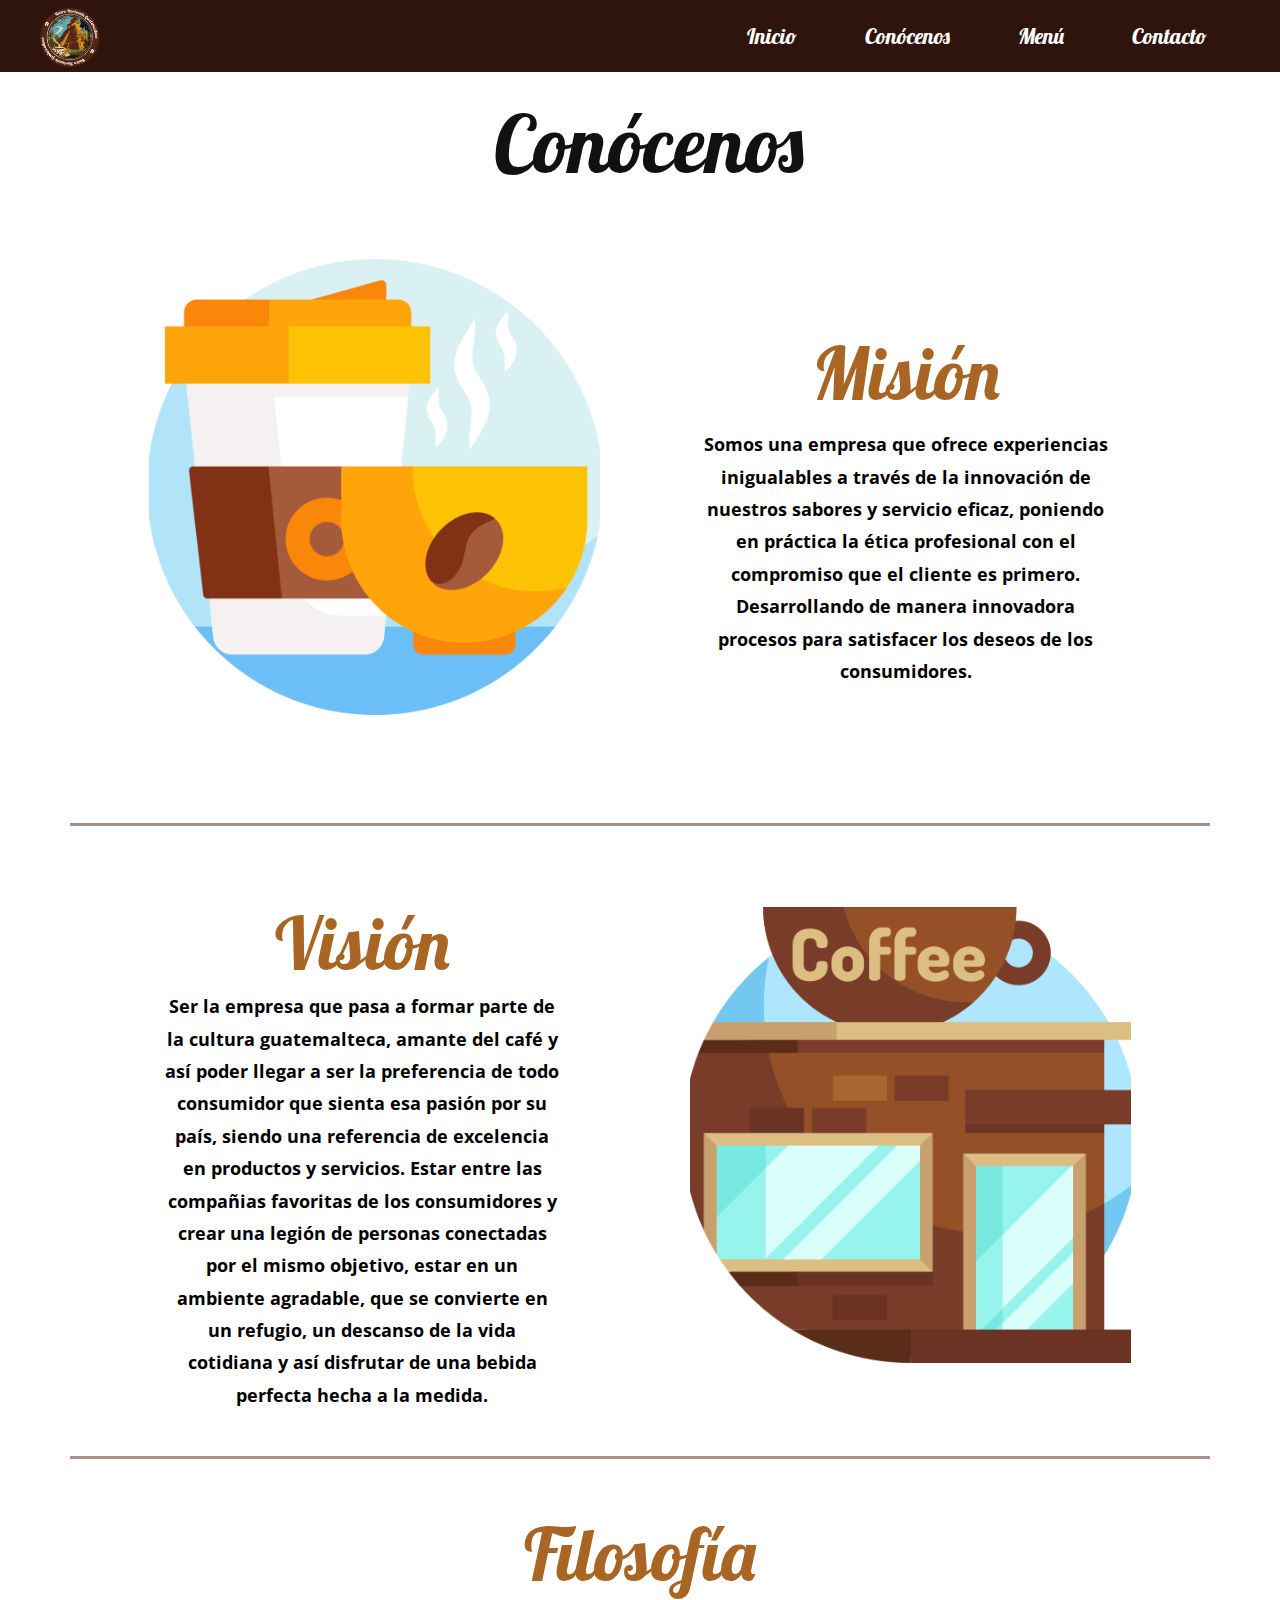
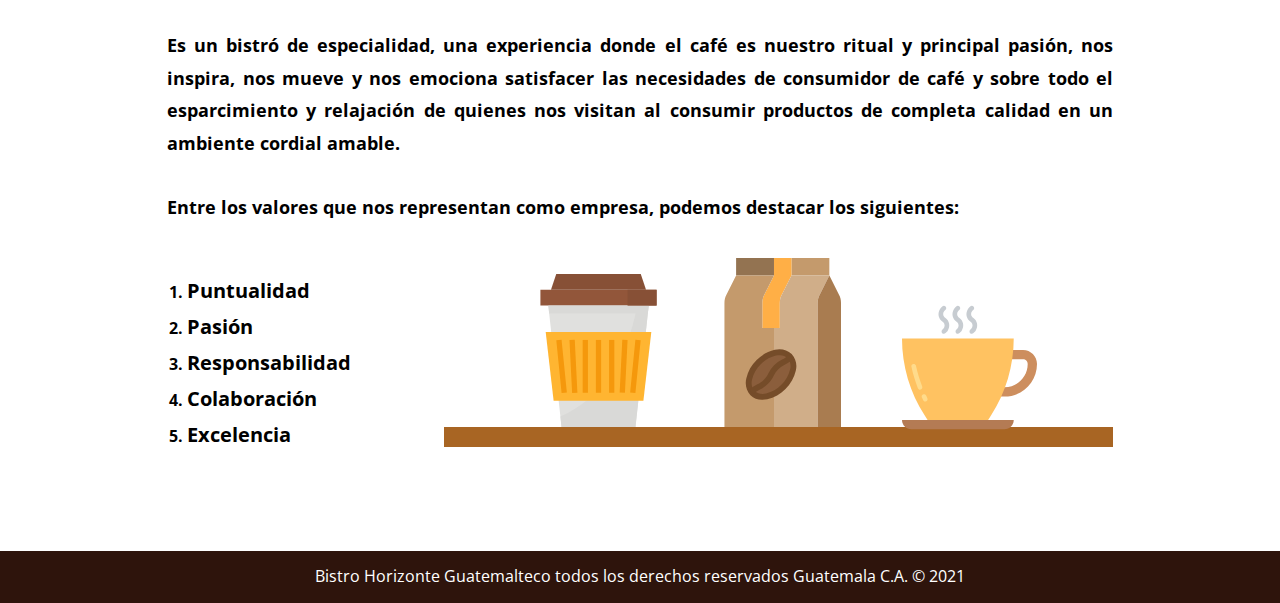
<file: Conócenos.html>
<!DOCTYPE html>
<html style="font-size: 16px;" lang="es-GT">
  <head>
    <meta name="viewport" content="width=device-width, initial-scale=1.0">
    <meta charset="utf-8">
    <meta name="keywords" content="Misión">
    <meta name="description" content="">
    <meta name="page_type" content="np-template-header-footer-from-plugin">
    <title>Conócenos</title>
    <link rel="stylesheet" href="nicepage.css" media="screen">
<link rel="stylesheet" href="Conócenos.css" media="screen">
    <script class="u-script" type="text/javascript" src="jquery.js" defer=""></script>
    <script class="u-script" type="text/javascript" src="nicepage.js" defer=""></script>
    <meta name="generator" content="Nicepage 3.19.4, nicepage.com">
    <link rel="icon" href="images/favicon.png">
    <link id="u-theme-google-font" rel="stylesheet" href="https://fonts.googleapis.com/css?family=Roboto:100,100i,300,300i,400,400i,500,500i,700,700i,900,900i|Open+Sans:300,300i,400,400i,600,600i,700,700i,800,800i">
    <link id="u-page-google-font" rel="stylesheet" href="https://fonts.googleapis.com/css?family=Lobster:400">
    
    
    
    
    <script type="application/ld+json">{
		"@context": "http://schema.org",
		"@type": "Organization",
		"name": "Bistro Horizonte Guatemalteco",
		"logo": "images/GUATEMALTECO-.png"
}</script>
    <meta name="theme-color" content="#478ac9">
    <meta property="og:title" content="Conócenos">
    <meta property="og:description" content="">
    <meta property="og:type" content="website">
  </head>
  <body class="u-body"><header class="u-clearfix u-custom-color-6 u-header u-sticky u-header" id="sec-bc60"><div class="u-clearfix u-sheet u-sheet-1">
        <nav class="u-menu u-menu-dropdown u-offcanvas u-menu-1">
          <div class="menu-collapse u-custom-font u-font-lobster" style="font-size: 1.375rem; letter-spacing: 0px;">
            <a class="u-button-style u-custom-left-right-menu-spacing u-custom-padding-bottom u-custom-text-active-color u-custom-text-hover-color u-custom-top-bottom-menu-spacing u-nav-link u-text-active-palette-1-base u-text-hover-palette-2-base" href="#">
              <svg><use xmlns:xlink="http://www.w3.org/1999/xlink" xlink:href="#menu-hamburger"></use></svg>
              <svg version="1.1" xmlns="http://www.w3.org/2000/svg" xmlns:xlink="http://www.w3.org/1999/xlink"><defs><symbol id="menu-hamburger" viewBox="0 0 16 16" style="width: 16px; height: 16px;"><rect y="1" width="16" height="2"></rect><rect y="7" width="16" height="2"></rect><rect y="13" width="16" height="2"></rect>
</symbol>
</defs></svg>
            </a>
          </div>
          <div class="u-custom-menu u-nav-container">
            <ul class="u-custom-font u-font-lobster u-nav u-unstyled u-nav-1"><li class="u-nav-item"><a class="u-button-style u-nav-link u-text-active-white u-text-hover-custom-color-4" href="Inicio.html" style="padding: 22px 34px;">Inicio</a>
</li><li class="u-nav-item"><a class="u-button-style u-nav-link u-text-active-white u-text-hover-custom-color-4" href="Conócenos.html" style="padding: 22px 34px;">Conócenos</a>
</li><li class="u-nav-item"><a class="u-button-style u-nav-link u-text-active-white u-text-hover-custom-color-4" href="Menú.html" style="padding: 22px 34px;">Menú</a>
</li><li class="u-nav-item"><a class="u-button-style u-nav-link u-text-active-white u-text-hover-custom-color-4" href="Contacto.html" style="padding: 22px 34px;">Contacto</a>
</li></ul>
          </div>
          <div class="u-custom-menu u-nav-container-collapse">
            <div class="u-black u-container-style u-inner-container-layout u-opacity u-opacity-95 u-sidenav">
              <div class="u-sidenav-overflow">
                <div class="u-menu-close"></div>
                <ul class="u-align-center u-nav u-popupmenu-items u-unstyled u-nav-2"><li class="u-nav-item"><a class="u-button-style u-nav-link" href="Inicio.html" style="padding: 22px 26px;">Inicio</a>
</li><li class="u-nav-item"><a class="u-button-style u-nav-link" href="Conócenos.html" style="padding: 22px 26px;">Conócenos</a>
</li><li class="u-nav-item"><a class="u-button-style u-nav-link" href="Menú.html" style="padding: 22px 26px;">Menú</a>
</li><li class="u-nav-item"><a class="u-button-style u-nav-link" href="Contacto.html" style="padding: 22px 26px;">Contacto</a>
</li></ul>
              </div>
            </div>
            <div class="u-black u-menu-overlay u-opacity u-opacity-70"></div>
          </div>
        </nav>
        <a href="Inicio.html" data-page-id="162987584" class="u-image u-logo u-image-1" data-image-width="1960" data-image-height="1857" title="Inicio">
          <img src="images/GUATEMALTECO-.png" class="u-logo-image u-logo-image-1" data-image-width="62.0846">
        </a>
      </div></header>
    <section class="u-align-center u-clearfix u-valign-middle-lg u-valign-middle-md u-valign-middle-sm u-valign-middle-xl u-section-1" id="carousel_dad3">
      <div class="u-absolute-hcenter u-expanded u-shape u-shape-rectangle u-white"></div>
      <h1 class="u-custom-font u-font-lobster u-text u-text-default-lg u-text-default-md u-text-default-sm u-text-default-xl u-text-1">&nbsp;Con​ócenos </h1>
      <div class="u-clearfix u-gutter-50 u-layout-wrap u-layout-wrap-1">
        <div class="u-layout">
          <div class="u-layout-row">
            <div class="u-size-30 u-size-60-md">
              <div class="u-layout-col">
                <div class="u-container-style u-layout-cell u-left-cell u-size-60 u-white u-layout-cell-1">
                  <div class="u-container-layout u-valign-middle-lg u-valign-middle-xl u-container-layout-1">
                    <img class="u-image u-image-1" src="images/Misin.png" data-image-width="512" data-image-height="512">
                  </div>
                </div>
              </div>
            </div>
            <div class="u-size-30 u-size-60-md">
              <div class="u-layout-col">
                <div class="u-container-style u-layout-cell u-right-cell u-size-60 u-layout-cell-2">
                  <div class="u-container-layout u-container-layout-2">
                    <h1 class="u-align-center u-custom-font u-font-lobster u-text u-text-custom-color-4 u-title u-text-2">Misión</h1>
                    <p class="u-align-center u-text u-text-black u-text-3">Somos una empresa que ofrece experiencias inigualables a través de la innovación de nuestros sabores y servicio eficaz, poniendo en práctica la ética profesional con el compromiso que el cliente es primero. Desarrollando de manera innovadora procesos para satisfacer los deseos de los consumidores.</p>
                  </div>
                </div>
              </div>
            </div>
          </div>
        </div>
      </div>
    </section>
    <section class="u-clearfix u-section-2" id="sec-7a42">
      <div class="u-clearfix u-sheet u-sheet-1">
        <div class="u-border-3 u-border-custom-color-2 u-expanded-width u-line u-line-horizontal u-opacity u-opacity-50 u-line-1"></div>
        <div class="u-clearfix u-expanded-width-lg u-expanded-width-md u-expanded-width-sm u-expanded-width-xs u-gutter-100 u-layout-wrap u-layout-wrap-1">
          <div class="u-layout">
            <div class="u-layout-row">
              <div class="u-size-30 u-size-60-md">
                <div class="u-layout-row">
                  <div class="u-align-center u-container-style u-layout-cell u-right-cell u-size-60 u-layout-cell-1">
                    <div class="u-container-layout u-container-layout-1">
                      <h1 class="u-custom-font u-font-lobster u-text u-text-custom-color-4 u-title u-text-1">Visión</h1>
                      <p class="u-text u-text-black u-text-2">Ser la empresa que pasa a formar parte de la cultura guatemalteca, amante del café y así poder llegar a ser la preferencia de todo consumidor que sienta esa pasión por su país, siendo una referencia de excelencia en productos y servicios. Estar entre las compañias favoritas de los consumidores y crear una legión de personas conectadas por el mismo objetivo, estar en un ambiente agradable, que se convierte en un refugio, un descanso de la vida cotidiana y así disfrutar de una bebida perfecta hecha a la medida.</p>
                    </div>
                  </div>
                </div>
              </div>
              <div class="u-size-30 u-size-60-md">
                <div class="u-layout-col">
                  <div class="u-container-style u-layout-cell u-left-cell u-size-60 u-white u-layout-cell-2">
                    <div class="u-container-layout u-valign-middle-lg u-container-layout-2">
                      <img class="u-expanded-width-lg u-expanded-width-xl u-expanded-width-xs u-image u-image-1" src="images/Visin.png" data-image-width="512" data-image-height="512">
                    </div>
                  </div>
                </div>
              </div>
            </div>
          </div>
        </div>
        <div class="u-border-3 u-border-custom-color-2 u-expanded-width u-line u-line-horizontal u-opacity u-opacity-50 u-line-2"></div>
      </div>
    </section>
    <section class="u-clearfix u-section-3" id="sec-94f3">
      <div class="u-clearfix u-sheet u-sheet-1">
        <h1 class="u-align-center u-custom-font u-font-lobster u-text u-text-custom-color-4 u-title u-text-1">Filosofía</h1>
        <p class="u-align-justify u-text u-text-black u-text-2">Es un bistró de especialidad, una
experiencia donde el café es nuestro ritual y
principal pasión, nos inspira, nos mueve y
nos emociona satisfacer las necesidades de
consumidor de café y sobre todo el
esparcimiento y relajación de quienes nos
visitan al consumir productos de completa
calidad en un ambiente cordial amable.<br>
          <br>Entre los valores que nos representan como empresa, podemos destacar los siguientes:
        </p>
        <ol class="u-align-left u-text u-text-black u-text-3">
          <li>
            <span style="font-size: 1.25rem;">
              <span style="font-weight: 700;">
                <span style="font-weight: 400;"></span>
              </span>Puntualidad
            </span>
          </li>
          <li>
            <span style="font-size: 1.25rem;">Pasión</span>
          </li>
          <li>
            <span style="font-size: 1.25rem;">Responsabilidad</span>
          </li>
          <li>
            <span style="font-size: 1.25rem;">Colaboración</span>
          </li>
          <li>
            <span style="font-size: 1.25rem;">Excelencia</span>
          </li>
        </ol>
        <div class="u-border-2 u-border-custom-color-4 u-custom-color-4 u-shape u-shape-rectangle u-shape-1"></div><span class="u-icon u-icon-circle u-text-palette-1-base u-icon-1"><svg class="u-svg-link" preserveAspectRatio="xMidYMin slice" viewBox="0 0 512 512" style=""><use xmlns:xlink="http://www.w3.org/1999/xlink" xlink:href="#svg-8024"></use></svg><svg class="u-svg-content" viewBox="0 0 512 512" id="svg-8024"><g id="Flat"><path d="m408 120-2.61 24-37.39 344h-224l-3.47-31.96-33.92-312.04-2.61-24z" fill="#e0e0de"></path><path d="m408 120-2.61 24-37.39 344h-224l-3.47-31.96c115.47-48.04 203.47-168.04 232.41-336.04z" fill="#d9d9d7"></path><path d="m80 72h352v48h-352z" fill="#92563a"></path><path d="m400 72h-288l16-48h256z" fill="#875036"></path><path d="m416 200-24 208h-272l-24-208z" fill="#ffb531"></path><g fill="#f5980c"><path d="m136 223.601h15.999v160.798h-15.999z" transform="matrix(.995 -.1 .1 .995 -29.534 15.837)"></path><path d="m172 223.9h16v160.2h-16z" transform="matrix(.999 -.05 .05 .999 -14.956 9.368)"></path><path d="m208 224h16v160h-16z"></path><path d="m251.9 296h160.2v16h-160.2z" transform="matrix(.05 -.999 .999 .05 11.804 620.409)"></path><path d="m288 224h16v160h-16z"></path><path d="m248 224h16v160h-16z"></path><path d="m287.601 296h160.798v15.999h-160.798z" transform="matrix(.099 -.995 .995 .099 28.895 639.929)"></path>
</g><path d="m408 120-2.61 24h-298.78l-2.61-24z" fill="#d9d9d7"></path><path d="m344 72h88v48h-88z" fill="#875036"></path>
</g></svg></span><span class="u-icon u-icon-circle u-icon-2"><svg class="u-svg-link" preserveAspectRatio="xMidYMin slice" viewBox="-72 0 464 464" style=""><use xmlns:xlink="http://www.w3.org/1999/xlink" xlink:href="#svg-9f11"></use></svg><svg class="u-svg-content" viewBox="-72 0 464 464" id="svg-9f11"><g id="surface1"><path d="M 32 0 L 136 0 L 136 48 L 32 48 Z M 32 0 " style=" stroke:none;fill-rule:nonzero;fill:rgb(57.647059%,45.098039%,31.764706%);fill-opacity:1;"></path><path d="M 184 0 L 288 0 L 288 48 L 184 48 Z M 184 0 " style=" stroke:none;fill-rule:nonzero;fill:rgb(76.862745%,60.392157%,42.352941%);fill-opacity:1;"></path><path d="M 109.0625 101.863281 C 105.734375 108.53125 104 115.878906 104 123.328125 L 104 192 L 152 192 L 152 123.328125 C 152 115.878906 153.734375 108.53125 157.0625 101.863281 L 184 48 L 184 0 L 136 0 L 136 48 Z M 109.0625 101.863281 " style=" stroke:none;fill-rule:nonzero;fill:rgb(100%,68.627451%,27.45098%);fill-opacity:1;"></path><path d="M 77.089844 370.910156 C 95.832031 389.65625 133.824219 382.054688 161.945312 353.945312 C 190.0625 325.832031 197.65625 287.832031 178.910156 269.089844 Z M 77.089844 370.910156 " style=" stroke:none;fill-rule:nonzero;fill:rgb(54.509804%,36.862745%,23.529412%);fill-opacity:1;"></path><path d="M 94.054688 286.054688 C 65.945312 314.175781 58.34375 352.167969 77.089844 370.910156 L 178.910156 269.089844 C 160.167969 250.34375 122.175781 257.945312 94.054688 286.054688 Z M 94.054688 286.054688 " style=" stroke:none;fill-rule:nonzero;fill:rgb(54.509804%,36.862745%,23.529412%);fill-opacity:1;"></path><path d="M 261.0625 101.863281 L 288 48 L 184 48 L 157.0625 101.863281 C 153.734375 108.53125 152 115.878906 152 123.328125 L 152 192 L 136 192 L 136 260.984375 C 152.863281 256.558594 168.726562 258.910156 178.910156 269.089844 C 197.65625 287.832031 190.054688 325.824219 161.945312 353.945312 C 154.347656 361.578125 145.589844 367.964844 136 372.863281 L 136 464 L 256 464 L 256 123.328125 C 256 115.878906 257.734375 108.53125 261.0625 101.863281 Z M 261.0625 101.863281 " style=" stroke:none;fill-rule:nonzero;fill:rgb(81.568627%,68.235294%,53.72549%);fill-opacity:1;"></path><path d="M 77.089844 370.910156 C 58.34375 352.167969 65.945312 314.175781 94.054688 286.054688 C 105.601562 274.171875 120.066406 265.527344 136 260.984375 L 136 192 L 104 192 L 104 123.328125 C 104 115.878906 105.734375 108.53125 109.0625 101.863281 L 136 48 L 32 48 L 5.0625 101.863281 C 1.734375 108.53125 0 115.878906 0 123.328125 L 0 464 L 136 464 L 136 372.863281 C 113.601562 384.183594 90.457031 384.28125 77.089844 370.910156 Z M 77.089844 370.910156 " style=" stroke:none;fill-rule:nonzero;fill:rgb(76.862745%,60.392157%,42.352941%);fill-opacity:1;"></path><path d="M 314.9375 101.863281 L 288 48 L 261.0625 101.863281 C 257.734375 108.53125 256 115.878906 256 123.328125 L 256 464 L 320 464 L 320 123.328125 C 320 115.878906 318.265625 108.53125 314.9375 101.863281 Z M 314.9375 101.863281 " style=" stroke:none;fill-rule:nonzero;fill:rgb(66.27451%,48.627451%,31.372549%);fill-opacity:1;"></path><path d="M 104.296875 389.207031 C 92.085938 389.605469 80.230469 385.042969 71.433594 376.566406 C 60.023438 364.121094 55.769531 346.703125 60.160156 330.398438 C 64.507812 311.332031 74.320312 293.945312 88.398438 280.367188 C 101.972656 266.304688 119.347656 256.503906 138.398438 252.160156 C 154.695312 247.773438 172.101562 252.027344 184.535156 263.433594 C 195.957031 275.871094 200.21875 293.289062 195.839844 309.601562 C 191.492188 328.667969 181.679688 346.054688 167.601562 359.632812 C 154.027344 373.695312 136.652344 383.496094 117.601562 387.839844 C 113.222656 388.734375 108.765625 389.195312 104.296875 389.207031 Z M 151.632812 266.808594 C 148.25 266.824219 144.878906 267.175781 141.566406 267.847656 C 125.597656 271.582031 111.058594 279.875 99.710938 291.71875 C 87.863281 303.070312 79.570312 317.621094 75.839844 333.601562 C 72.636719 344.652344 75.234375 356.570312 82.742188 365.289062 C 91.46875 372.78125 103.378906 375.375 114.433594 372.191406 C 130.402344 368.457031 144.941406 360.164062 156.289062 348.320312 C 168.144531 336.957031 176.4375 322.394531 180.160156 306.398438 C 183.363281 295.347656 180.765625 283.429688 173.257812 274.710938 C 167.40625 269.273438 159.609375 266.421875 151.632812 266.800781 Z M 151.632812 266.808594 " style=" stroke:none;fill-rule:nonzero;fill:rgb(45.882353%,29.803922%,16.078431%);fill-opacity:1;"></path><path d="M 79.863281 373.6875 L 68.550781 362.398438 C 74.832031 355.863281 82.285156 350.566406 90.519531 346.785156 C 97.195312 343.78125 103.222656 339.511719 108.265625 334.207031 C 113.558594 329.160156 117.816406 323.128906 120.800781 316.449219 C 128.730469 300.03125 141.984375 286.78125 158.398438 278.847656 C 165.070312 275.855469 171.09375 271.589844 176.128906 266.289062 L 187.449219 277.601562 C 181.171875 284.132812 173.722656 289.425781 165.488281 293.199219 C 152.242188 299.578125 141.558594 310.273438 135.199219 323.527344 C 131.421875 331.769531 126.128906 339.222656 119.59375 345.503906 C 113.304688 352.039062 105.84375 357.332031 97.601562 361.113281 C 90.929688 364.113281 84.902344 368.386719 79.863281 373.6875 Z M 79.863281 373.6875 " style=" stroke:none;fill-rule:nonzero;fill:rgb(45.882353%,29.803922%,16.078431%);fill-opacity:1;"></path>
</g></svg></span><span class="u-icon u-icon-circle u-icon-3"><svg class="u-svg-link" preserveAspectRatio="xMidYMin slice" viewBox="0 0 464 464" style=""><use xmlns:xlink="http://www.w3.org/1999/xlink" xlink:href="#svg-dafd"></use></svg><svg class="u-svg-content" viewBox="0 0 464 464" x="0px" y="0px" id="svg-dafd" style="enable-background:new 0 0 464 464;"><path style="fill:#CD8E5E;" d="M336,300.049h16c44.183,0,80-35.817,80-80c0-8.837-7.163-16-16-16h-56v-32h56c26.51,0,48,21.49,48,48  c0,61.856-50.144,112-112,112h-48L336,300.049z"></path><path style="fill:#FFC261;" d="M384,132.049c0,93.993-27.168,185.983-78.232,264.896L296,412.049v8H88v-8l-9.768-15.104  C27.168,318.033,0,226.043,0,132.049H384z"></path><path style="fill:#B47B54;" d="M384,412.049H0c0,17.673,14.327,32,32,32h320C369.673,444.049,384,429.722,384,412.049z"></path><g><path style="fill:#C7CCD1;" d="M192,116.049c-4.418-0.001-7.999-3.583-7.998-8.002c0-2.121,0.843-4.154,2.342-5.654l3.6-3.6   c6.109-6.113,6.105-16.021-0.008-22.13c-0.731-0.73-1.532-1.386-2.392-1.958c-14.538-9.703-18.458-29.354-8.755-43.892   c1.156-1.733,2.481-3.347,3.955-4.82l3.6-3.6c3.069-3.178,8.134-3.266,11.312-0.197c3.178,3.069,3.266,8.134,0.197,11.312   c-0.064,0.067-0.13,0.132-0.197,0.197l-3.6,3.6c-6.109,6.113-6.105,16.021,0.008,22.13c0.731,0.73,1.532,1.386,2.392,1.958   c14.538,9.703,18.458,29.354,8.755,43.892c-1.156,1.733-2.481,3.347-3.955,4.82l-3.6,3.6   C196.156,115.206,194.122,116.049,192,116.049L192,116.049z"></path><path style="fill:#C7CCD1;" d="M240,116.049c-4.418-0.001-7.999-3.583-7.998-8.002c0-2.121,0.843-4.154,2.342-5.654l3.6-3.6   c6.109-6.113,6.105-16.021-0.008-22.13c-0.731-0.73-1.532-1.386-2.392-1.958c-14.538-9.703-18.458-29.354-8.755-43.892   c1.156-1.733,2.481-3.347,3.955-4.82l3.6-3.6c3.07-3.178,8.134-3.266,11.312-0.196c3.178,3.07,3.266,8.134,0.196,11.312   c-0.064,0.067-0.13,0.132-0.196,0.196l-3.6,3.6c-6.109,6.113-6.105,16.021,0.008,22.13c0.731,0.73,1.532,1.386,2.392,1.958   c14.538,9.703,18.458,29.354,8.755,43.892c-1.156,1.733-2.481,3.347-3.955,4.82l-3.6,3.6   C244.156,115.206,242.122,116.049,240,116.049L240,116.049z"></path><path style="fill:#C7CCD1;" d="M144,116.049c-4.418-0.001-7.999-3.583-7.998-8.002c0-2.121,0.843-4.154,2.342-5.654l3.6-3.6   c6.109-6.113,6.105-16.021-0.008-22.13c-0.731-0.73-1.532-1.386-2.392-1.958c-14.538-9.703-18.458-29.354-8.755-43.892   c1.156-1.733,2.481-3.347,3.955-4.82l3.6-3.6c3.069-3.178,8.134-3.266,11.312-0.197c3.178,3.069,3.266,8.134,0.197,11.312   c-0.064,0.067-0.13,0.132-0.197,0.197l-3.6,3.6c-6.109,6.113-6.105,16.021,0.008,22.13c0.731,0.73,1.532,1.386,2.392,1.958   c14.538,9.703,18.458,29.354,8.755,43.892c-1.156,1.733-2.481,3.347-3.955,4.82l-3.6,3.6   C148.156,115.206,146.122,116.049,144,116.049L144,116.049z"></path>
</g><g><path style="fill:#FFDB8B;" d="M61.928,308.049c-3.3-0.001-6.261-2.028-7.456-5.104c-9.232-23.79-16.614-48.257-22.08-73.184   c-1.166-4.262,1.344-8.662,5.606-9.827s8.662,1.344,9.827,5.606c0.072,0.263,0.13,0.529,0.175,0.797   c5.295,24.12,12.441,47.795,21.376,70.816c1.599,4.119-0.443,8.754-4.561,10.353C63.894,307.864,62.915,308.048,61.928,308.049z"></path><path style="fill:#FFDB8B;" d="M80,348.929c-3.05,0.014-5.843-1.708-7.2-4.44c-1.488-2.992-2.947-6-4.376-9.024   c-1.972-3.954-0.365-8.758,3.589-10.729c3.954-1.972,8.758-0.365,10.729,3.589c0.051,0.102,0.099,0.205,0.146,0.309   c1.387,2.928,2.8,5.843,4.24,8.744c1.962,3.959,0.343,8.758-3.616,10.72C82.421,348.641,81.219,348.926,80,348.929z"></path>
</g></svg></span>
      </div>
    </section>
    
    
    <footer class="u-align-center u-clearfix u-custom-color-6 u-footer u-footer" id="sec-407d"><div class="u-clearfix u-sheet u-valign-middle u-sheet-1">
        <p class="u-small-text u-text u-text-variant u-text-1">Bistro Horizonte Guatemalteco todos los derechos reservados Guatemala C.A. © 2021</p>
      </div></footer>
    <span style="height: 64px; width: 64px; margin-left: 0px; margin-right: auto; margin-top: 0px; background-image: none; right: 20px; bottom: 20px" class="u-back-to-top u-custom-color-2 u-icon u-icon-circle u-opacity u-opacity-85 u-spacing-18" data-href="#">
        <svg class="u-svg-link" preserveAspectRatio="xMidYMin slice" viewBox="0 0 551.13 551.13"><use xmlns:xlink="http://www.w3.org/1999/xlink" xlink:href="#svg-1d98"></use></svg>
        <svg class="u-svg-content" enable-background="new 0 0 551.13 551.13" viewBox="0 0 551.13 551.13" xmlns="http://www.w3.org/2000/svg" id="svg-1d98"><path d="m275.565 189.451 223.897 223.897h51.668l-275.565-275.565-275.565 275.565h51.668z"></path></svg>
    </span>
  </body>
</html>
</file>
